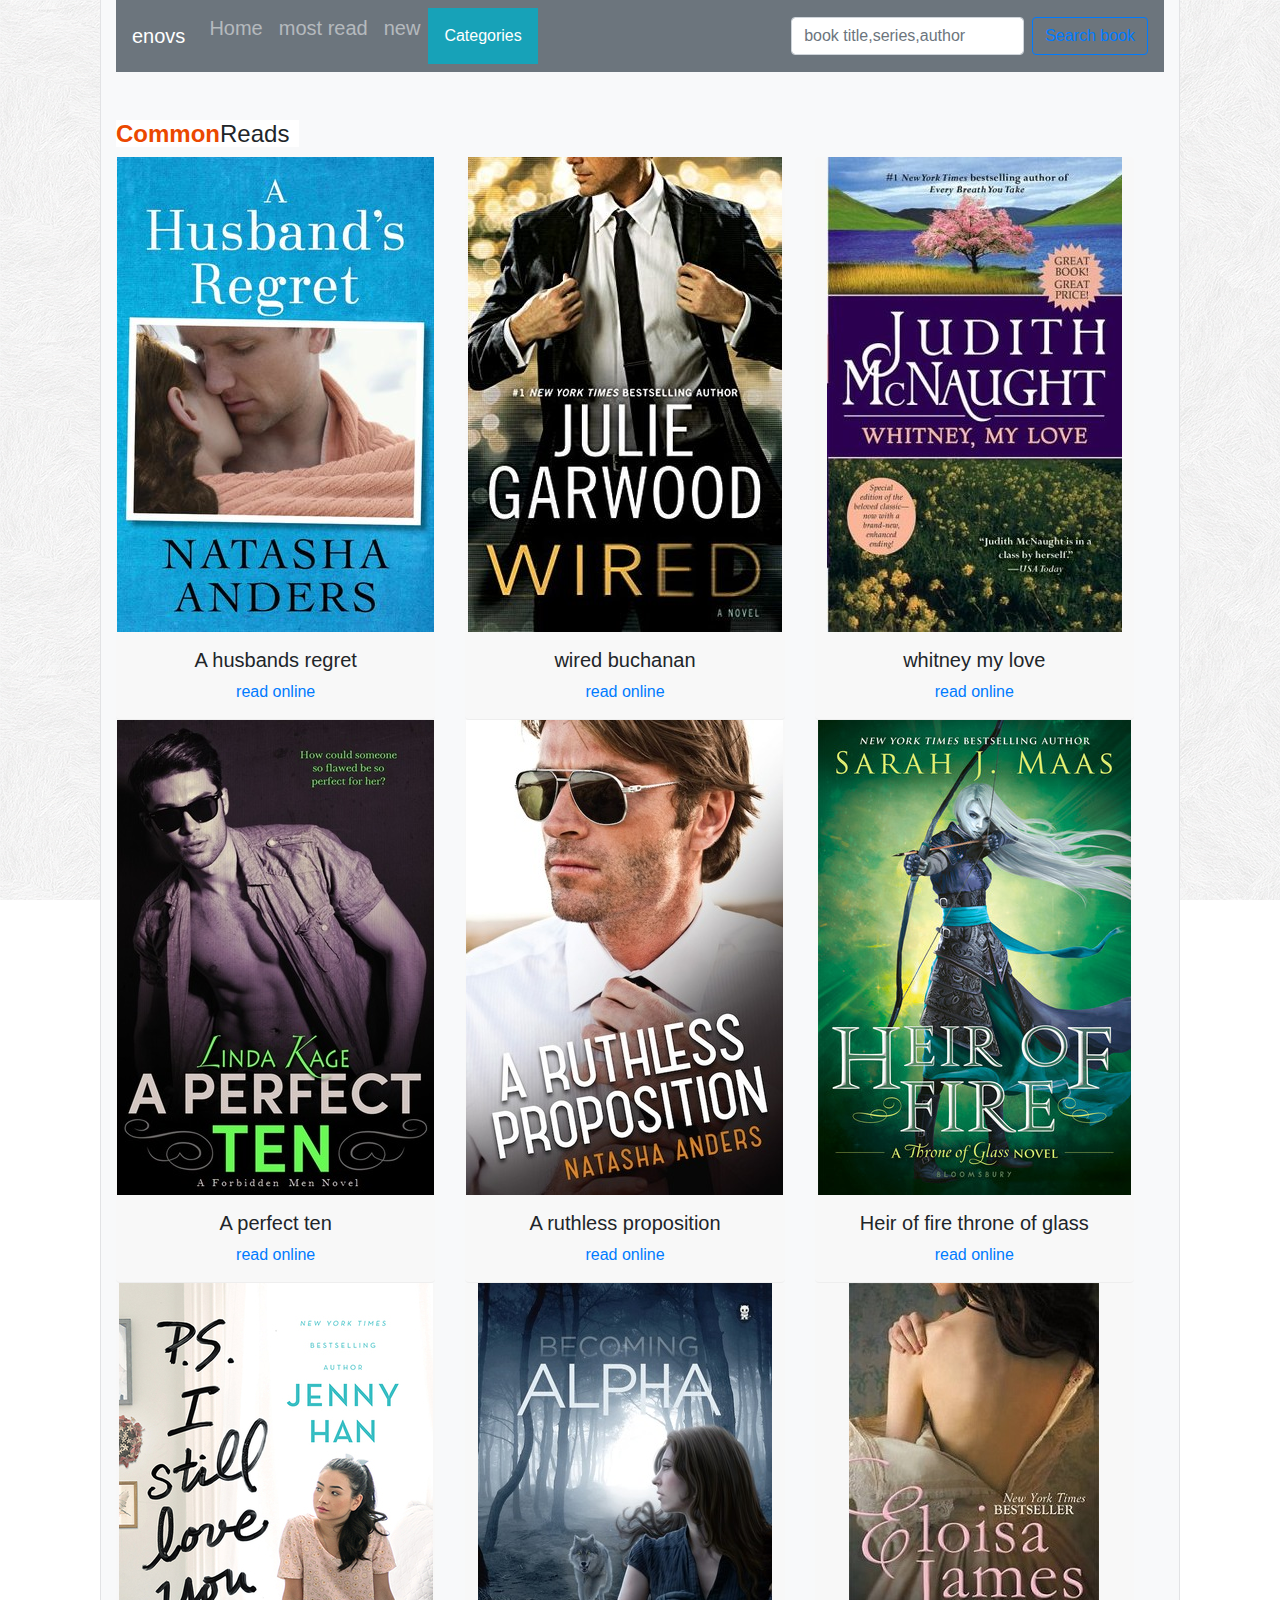
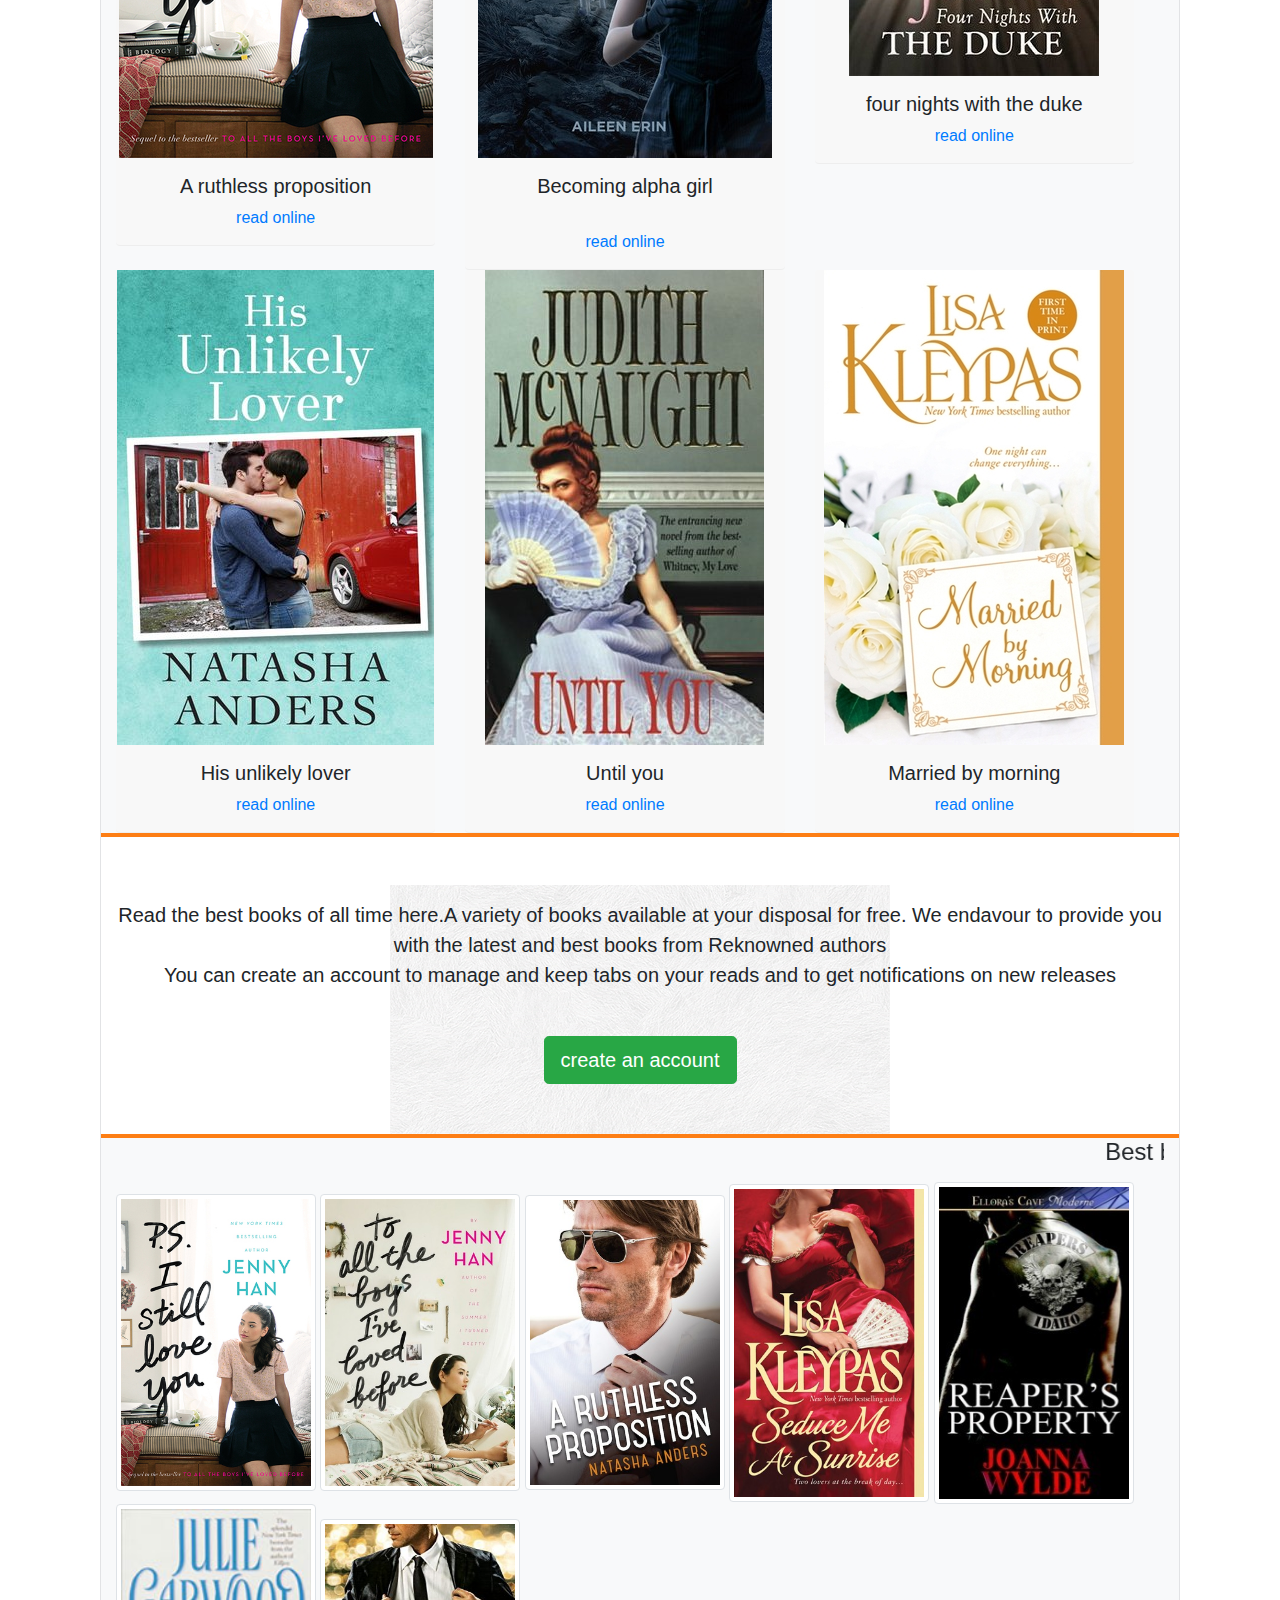
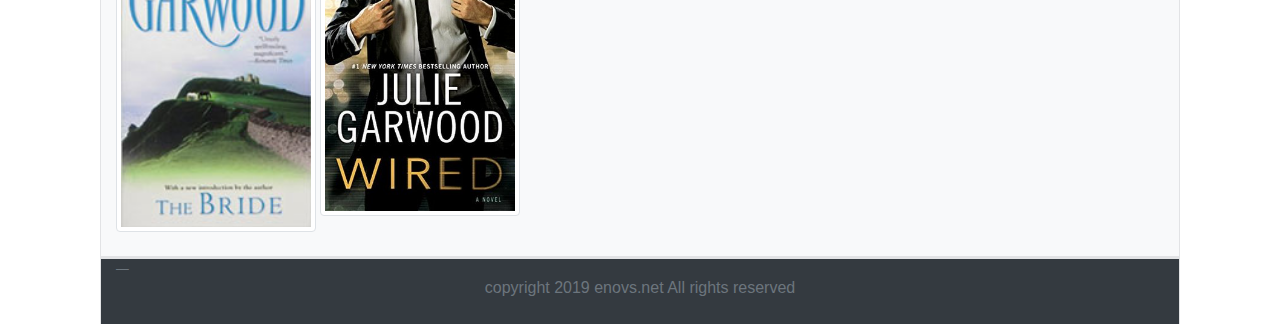
<file: index.html>
<!DOCTYPE html>
<html lang="en">
<head>
    <meta charset="UTF-8">
    <title>enovs.net</title>
    <meta name="viewport" content="width=device-width, initial-scale=1.0">
    <link rel="stylesheet" href="https://stackpath.bootstrapcdn.com/bootstrap/4.3.1/css/bootstrap.min.css">
    <link rel="stylesheet" href="https://stackpath.bootstrapcdn.com/bootstrap/4.3.1/css/bootstrap.min.css">
    <script src="https://stackpath.bootstrapcdn.com/bootstrap/4.3.1/js/bootstrap.min.js"></script>
    <script src=" https://stackpath.bootstrapcdn.com/bootstrap/4.3.1/js/bootstrap.bundle.min.js"></script>
    <link rel="stylesheet" href="css/bootstrap.css">
    <link rel="stylesheet" href="main.css">
    <script src="js/bootstrap.js"> </script>
    <script src="js/jquery.min.js"></script>
    <script src="js/popper.min.js"></script>
</head>
<body>
<div class="content container-fluid bg-light">
  <nav class="navbar navbar-expand-lg navbar-dark bg-secondary">
    <a href="#" class="navbar-brand">enovs</a>
    <div class="collapse navbar-collapse">
        <ul class="navbar-nav mr-auto mt-2 mt-lg-0" >
            <li class="nav-item">
                <h5> <a href="index.html" class="nav-link">Home</a></h5>
            </li>
            <br>
            <li class="nav-item">
                <h5><a href="mostread.html" class="nav-link">most read</a></h5>
            </li>
            <br>
            <li class="nav-item">
               <h5> <a href="new.html" class="nav-link">new</a></h5>
            </li>
            <br>
            <li class="nav-item">
                <div class="dropdown">
                    <button class="dropbtn">Categories</button>
                    <div class="dropdown-content">
                        <a href="billionaire.html">Billionaire</a>
                        <a href="fantasy.html">Fantasy</a>
                        <a href="youngadult.html">Young Adult</a>
                    </div>
                </div>
            </li>
        </ul>
        <form action="#" class="form-inline my-2 my-lg-0">
            <input type="search" placeholder="book title,series,author" class="form-control mr-sm-2">
            <button class="btn btn-outline-primary my-2 my-sm-0" type="submit">Search book</button>
        </form>
    </div>

</nav>
    <br><br>

    <div class="row container-fluid">
                    <h4 class="title">
                        <span class="pull-left"><span class="text"><span class="line"><strong>Common</strong>Reads</span></span></span>
                        <span class="pull-right"></span>
                    </h4>

        <div class="row">
             <div class="col">
                <div class="product-box">
                    <p><a href="#"><img src="images/a-husband-s-regret.jpg" alt="loading" /></a></p>
                    <h5 class="title">A husbands regret</h5>
                    <a href="https://allnovel.net/a-husband-s-regret-unwanted-2.html" class="title" class="category">read online</a>
                </div>
            </div>
            <div class="col">
                <div class="product-box">
                    <p><a href="#"><img src="images/wired-buchanan.jpg" alt="loading" /></a></p>
                    <h5 class="title">wired buchanan</h5>
                    <a href="https://allnovel.net/wired-buchanan-renard-13.html" class="category">read online</a>
                </div>
            </div>
            <div class="col">
                <div class="product-box">
                    <p><a href="#"><img src="images/whitney-my-love.jpg" alt="loading" /></a></p>
                    <h5 class="title">whitney my love</h5>
                    <a href="https://allnovel.net/whitney-my-love-westmoreland-saga-2.html" class="category">read online</a>
                </div>
            </div>
            <div class="col">
                <div class="product-box">
                    <p><a href="#"><img src="images/a-perfect-ten-forbidden-men-5.jpg" alt="loading" /></a></p>
                    <h5 class="title">A perfect ten</h5>
                    <a href="https://allnovel.net/a-husband-s-regret-unwanted-2.html" class="category">read online</a>
                </div>
            </div>
            <div class="col">
                <div class="product-box">
                    <p><a href="#"><img src="images/a-ruthless-proposition.jpg" alt="loading" /></a></p>
                    <h5 class="title">A ruthless proposition</h5>
                    <a href="https://allnovel.net/a-ruthless-proposition.html" class="category">read online</a>
                </div>
            </div>
            <div class="col">
                <div class="product-box">
                    <p><a href="#"><img src="images/heir-of-fire-throne-of-glass-3.jpg" alt="loading" /></a></p>
                    <h5 class="title">Heir of fire throne of glass</h5>
                    <a href="https://allnovel.net/heir-of-fire-throne-of-glass-3.html" class="category">read online</a>
                </div>
            </div>
            <div class="col">
                <div class="product-box">
                    <p><a href="#"><img src="images/book1.jpg" alt="loading" /></a></p>
                    <h5 class="title">A ruthless proposition</h5>
                    <a href="https://allnovel.net/a-husband-s-regret-unwanted-2.html" class="category">read online</a>
                </div>
            </div>
            <div class="col">
                <div class="product-box">
                    <p><a href="#"><img src="images/becoming-alpha-alpha-girl-1.jpg" alt="loading" /></a></p>
                    <h5 class="title">Becoming alpha girl</h5><br/>
                    <a href="https://allnovel.net/becoming-alpha-alpha-girl-1.html" class="category">read online</a>
                </div>
            </div>
            <div class="col">
                <div class="product-box">
                    <p><a href="#"><img src="images/four-nights-with-the-duke-desperate-duchesses-8.jpg" alt="loading" /></a></p>
                    <h5 class="title">four nights with the duke</h5>
                    <a href="https://allnovel.net/four-nights-with-the-duke-desperate-duchesses-8.html" class="category">read online</a>
                </div>
            </div>
            <div class="col">
                <div class="product-box">
                    <p><a href="#"><img src="images/his-unlikely-lover-unwanted-3.jpg" alt="loading" /></a></p>
                    <h5 class="title">His unlikely lover</h5>
                    <a href="https://allnovel.net/his-unlikely-lover-unwanted-3.html" class="category">read online</a>
                </div>
            </div>
            <div class="col">
                <div class="product-box">
                    <p><a href="#"><img src="images/until-you-westmoreland-saga-3.jpg" alt="loading" /></a></p>
                    <h5 class="title">Until you</h5>
                    <a href="https://allnovel.net/until-you-westmoreland-saga-3.html" class="category">read online</a>
                </div>
            </div>
            <div class="col">
                <div class="product-box">
                    <p><a href="#"><img src="images/married-by-morning-the-hathaways-4.jpg" alt="loading" /></a></p>
                    <h5 class="title">Married by morning</h5>
                    <a href="https://allnovel.net/married-by-morning-the-hathaways-4.html" class="category">read online</a>
                </div>
            </div>

        </div>

    </div>
    </div>
    <br><br>
    <div class="about container-fluid" >
        <p>Read the best books of all time here.A variety of books available at your disposal for free.
        We endavour to provide you with the latest and best books from Reknowned authors <br>
        You can create an account to manage and keep tabs on your reads and to get notifications on new releases</p>
        <br>
        <a href="login.html" class="btn btn-success btn-lg" role="button">create an account</a>
        <br><br>
    </div>
  <div class="gallery container-fluid bg-light">
      <marquee direction="left"><h4>Best books of all time available online at your disposal.Get the best and latest books here for free!We are committed to provide you with the best there is in the market</h4></marquee>
    <img src="images/book1.jpg" alt="loading" class="img-thumbnail" width="200" height="200">
    <img src="images/to-all-the-boys-i-ve-loved-before.jpg" alt="loading"  class="img-thumbnail" width="200" height="200">
    <img src="images/a-ruthless-proposition.jpg" alt="loading" class="img-thumbnail" width="200" height="200">
    <img src="images/seduce-me-at-sunrise-the-hathaways-2.jpg" alt="loading" class="img-thumbnail" width="200" height="200">
    <img src="images/reaper-s-property-reapers-mc-1.jpg" alt="loading" class="img-thumbnail" width="200" height="200">
    <img src="images/the-bride-lairds-fiancees-1.jpg" alt="loading" class="img-thumbnail" width="200" height="200">
    <img src="images/wired-buchanan.jpg" alt="loading" class="img-thumbnail" width="200" height="200">
      <br><br>
  </div>

<div class="footer blockquote-footer container-fluid bg-dark">
    <br>
    <span class="text-md-center"><h6 align="center"> copyright 2019 enovs.net All rights reserved</h6></span>
    <br>
</div>












</body>
</html>
</file>
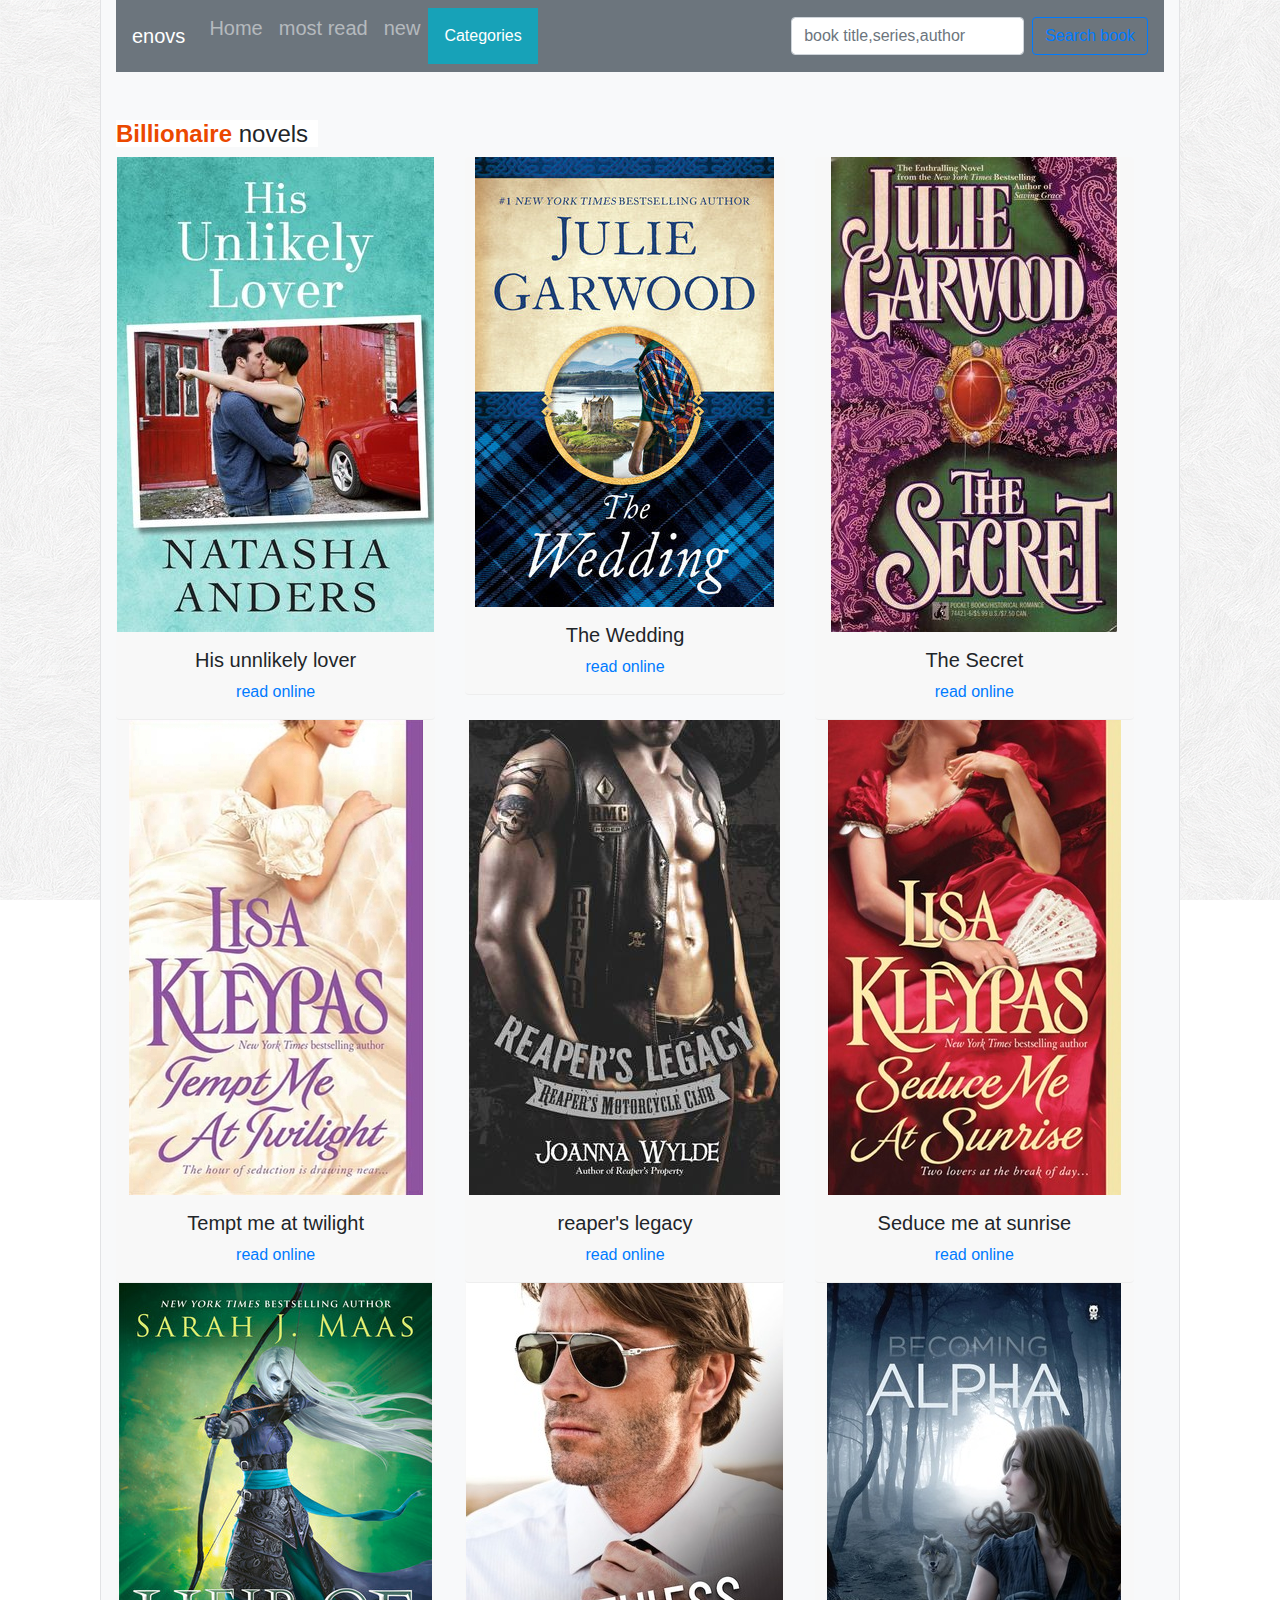
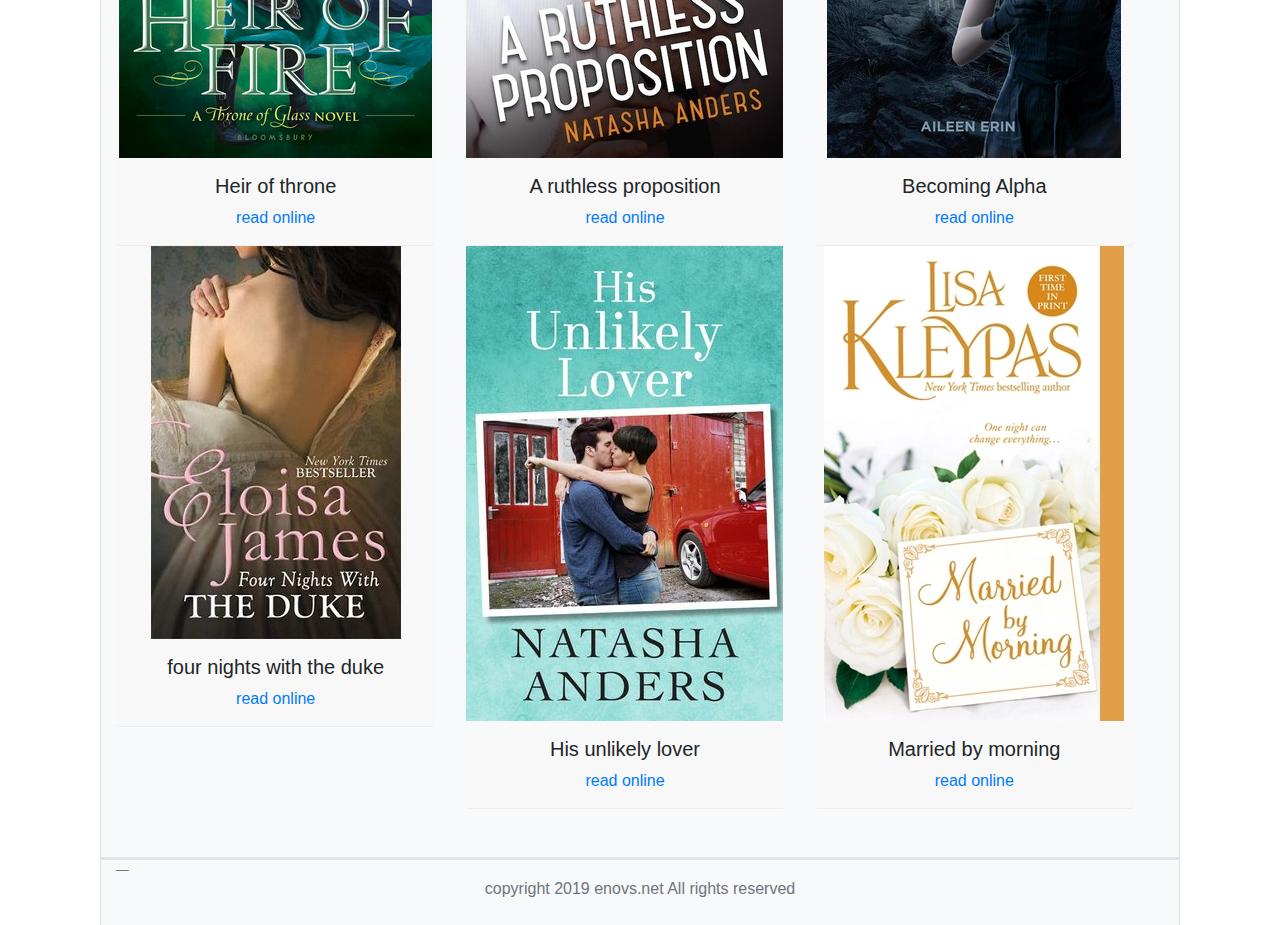
<file: billionaire.html>
<!DOCTYPE html>
<html lang="en">
<head>
    <meta charset="UTF-8">
    <title>enovs.net</title>
    <link rel="stylesheet" href="https://stackpath.bootstrapcdn.com/bootstrap/4.3.1/css/bootstrap.min.css">
    <script src="https://stackpath.bootstrapcdn.com/bootstrap/4.3.1/js/bootstrap.min.js"></script>
    <script src=" https://stackpath.bootstrapcdn.com/bootstrap/4.3.1/js/bootstrap.bundle.min.js"></script>
    <link rel="stylesheet" href="css/bootstrap.css">
    <link rel="stylesheet" href="main.css">
    <script src="js/bootstrap.js"> </script>
    <script src="js/jquery.min.js"></script>
    <script src="js/popper.min.js"></script>
</head>
<body>
<div class="container-fluid bg-light">
    <nav class="navbar navbar-expand-lg navbar-dark bg-secondary">
        <a href="#" class="navbar-brand">enovs</a>
        <div class="collapse navbar-collapse">
            <ul class="navbar-nav mr-auto mt-2 mt-lg-0" >
                <li class="nav-item">
                    <h5> <a href="index.html" class="nav-link">Home</a></h5>
                </li>

                <br>
                <li class="nav-item">
                    <h5><a href="mostread.html" class="nav-link">most read</a></h5>
                </li>
                <br>
                <li class="nav-item">
                    <h5> <a href="new.html" class="nav-link">new</a></h5>
                </li>
                <br>
                <li class="nav-item">
                    <div class="dropdown">
                        <button class="dropbtn">Categories</button>
                        <div class="dropdown-content">
                            <a href="billionaire.html">Billionaire</a>
                            <a href="fantasy.html">Fantasy</a>
                            <a href="youngadult.html">Young Adult</a>
                        </div>
                    </div>
                </li>

            </ul>
            <form action="#" class="form-inline my-2 my-lg-0">
                <input type="search" placeholder="book title,series,author" class="form-control mr-sm-2">
                <button class="btn btn-outline-primary my-2 my-sm-0" type="submit">Search book</button>
            </form>
        </div>

    </nav>
    <br><br>
    <div class="row container-fluid">
     <h4 class="title">
       <span class="pull-left"><span class="text"><strong>Billionaire</strong> novels</span></span>
       <span class="pull-right"></span>
     </h4>

            <div class="row">
                <div class="col">
                    <div class="product-box">
                        <p><a href="#"><img src="images/his-unlikely-lover-unwanted-3.jpg" alt="loading" /></a></p>
                        <h5 class="title">His unnlikely lover</h5>
                        <a href="https://allnovel.net/a-husband-s-regret-unwanted-2.html" class="title" class="category">read online</a>
                    </div>
                </div>
                <div class="col">
                    <div class="product-box">
                        <p><a href="#"><img src="images/the-wedding-lairds-fiancees-2.jpg" alt="loading" /></a></p>
                        <h5 class="title">The Wedding</h5>
                        <a href="https://allnovel.net/a-husband-s-regret-unwanted-2.html" class="category">read online</a>
                    </div>
                </div>
                <div class="col">
                    <div class="product-box">
                        <p><a href="#"><img src="images/the-secret-highlands-lairds-1.jpg" alt="loading" /></a></p>
                        <h5 class="title">The Secret</h5>
                        <a href="https://allnovel.net/a-husband-s-regret-unwanted-2.html" class="category">read online</a>
                    </div>
                </div>
                <div class="col">
                    <div class="product-box">
                        <p><a href="#"><img src="images/tempt-me-at-twilight-the-hathaways-3.jpg" alt="loading" /></a></p>
                        <h5 class="title">Tempt me at twilight</h5>
                        <a href="https://allnovel.net/a-husband-s-regret-unwanted-2.html" class="category">read online</a>
                    </div>
                </div>
                <div class="col">
                    <div class="product-box">
                        <p><a href="#"><img src="images/reaper-s-legacy-reapers-mc-2.jpg" alt="loading" /></a></p>
                        <h5 class="title">reaper's legacy</h5>
                        <a href="https://allnovel.net/a-husband-s-regret-unwanted-2.html" class="category">read online</a>
                    </div>
                </div>
                <div class="col">
                    <div class="product-box">
                        <p><a href="#"><img src="images/seduce-me-at-sunrise-the-hathaways-2.jpg" alt="loading" /></a></p>
                        <h5 class="title">Seduce me at sunrise</h5>
                        <a href="https://allnovel.net/a-husband-s-regret-unwanted-2.html" class="category">read online</a>
                    </div>
                </div>

                <div class="col">
                    <div class="product-box">
                        <p><a href="#"><img src="images/heir-of-fire-throne-of-glass-3.jpg" alt="loading" /></a></p>
                        <h5 class="title">Heir of throne</h5>
                        <a href="https://allnovel.net/a-husband-s-regret-unwanted-2.html" class="category">read online</a>
                    </div>
                </div>
                <div class="col">
                    <div class="product-box">
                        <p><a href="#"><img src="images/a-ruthless-proposition.jpg" alt="loading" /></a></p>
                        <h5 class="title">A ruthless proposition</h5>
                        <a href="https://allnovel.net/a-husband-s-regret-unwanted-2.html" class="category">read online</a>
                    </div>
                </div>
                <div class="col">
                    <div class="product-box">
                        <p><a href="#"><img src="images/becoming-alpha-alpha-girl-1.jpg" alt="loading" /></a></p>
                        <h5 class="title">Becoming Alpha</h5>
                        <a href="https://allnovel.net/a-husband-s-regret-unwanted-2.html" class="category">read online</a>
                    </div>
                </div>
                <div class="col">
                    <div class="product-box">
                        <p><a href="#"><img src="images/four-nights-with-the-duke-desperate-duchesses-8.jpg" alt="loading" /></a></p>
                        <h5 class="title">four nights with the duke</h5>
                        <a href="https://allnovel.net/a-husband-s-regret-unwanted-2.html" class="category">read online</a>
                    </div>
                </div>
                <div class="col">
                    <div class="product-box">
                        <p><a href="#"><img src="images/his-unlikely-lover-unwanted-3.jpg" alt="loading" /></a></p>
                        <h5 class="title">His unlikely lover</h5>
                        <a href="https://allnovel.net/a-husband-s-regret-unwanted-2.html" class="category">read online</a>
                    </div>
                </div>
                <div class="col">
                    <div class="product-box">
                        <p><a href="#"><img src="images/married-by-morning-the-hathaways-4.jpg" alt="loading" /></a></p>
                        <h5 class="title">Married by morning</h5>
                        <a href="https://allnovel.net/a-husband-s-regret-unwanted-2.html" class="category">read online</a>
                    </div>
                </div>

            </div>
        <br><br>
        </div>
    </div>
<div class="footer blockquote-footer container-fluid bg-light">
    <br>
    <span class="text-md-center"><h6 align="center"> copyright 2019 enovs.net All rights reserved</h6></span>
    <br>
</div>


</body>
</html>
</file>
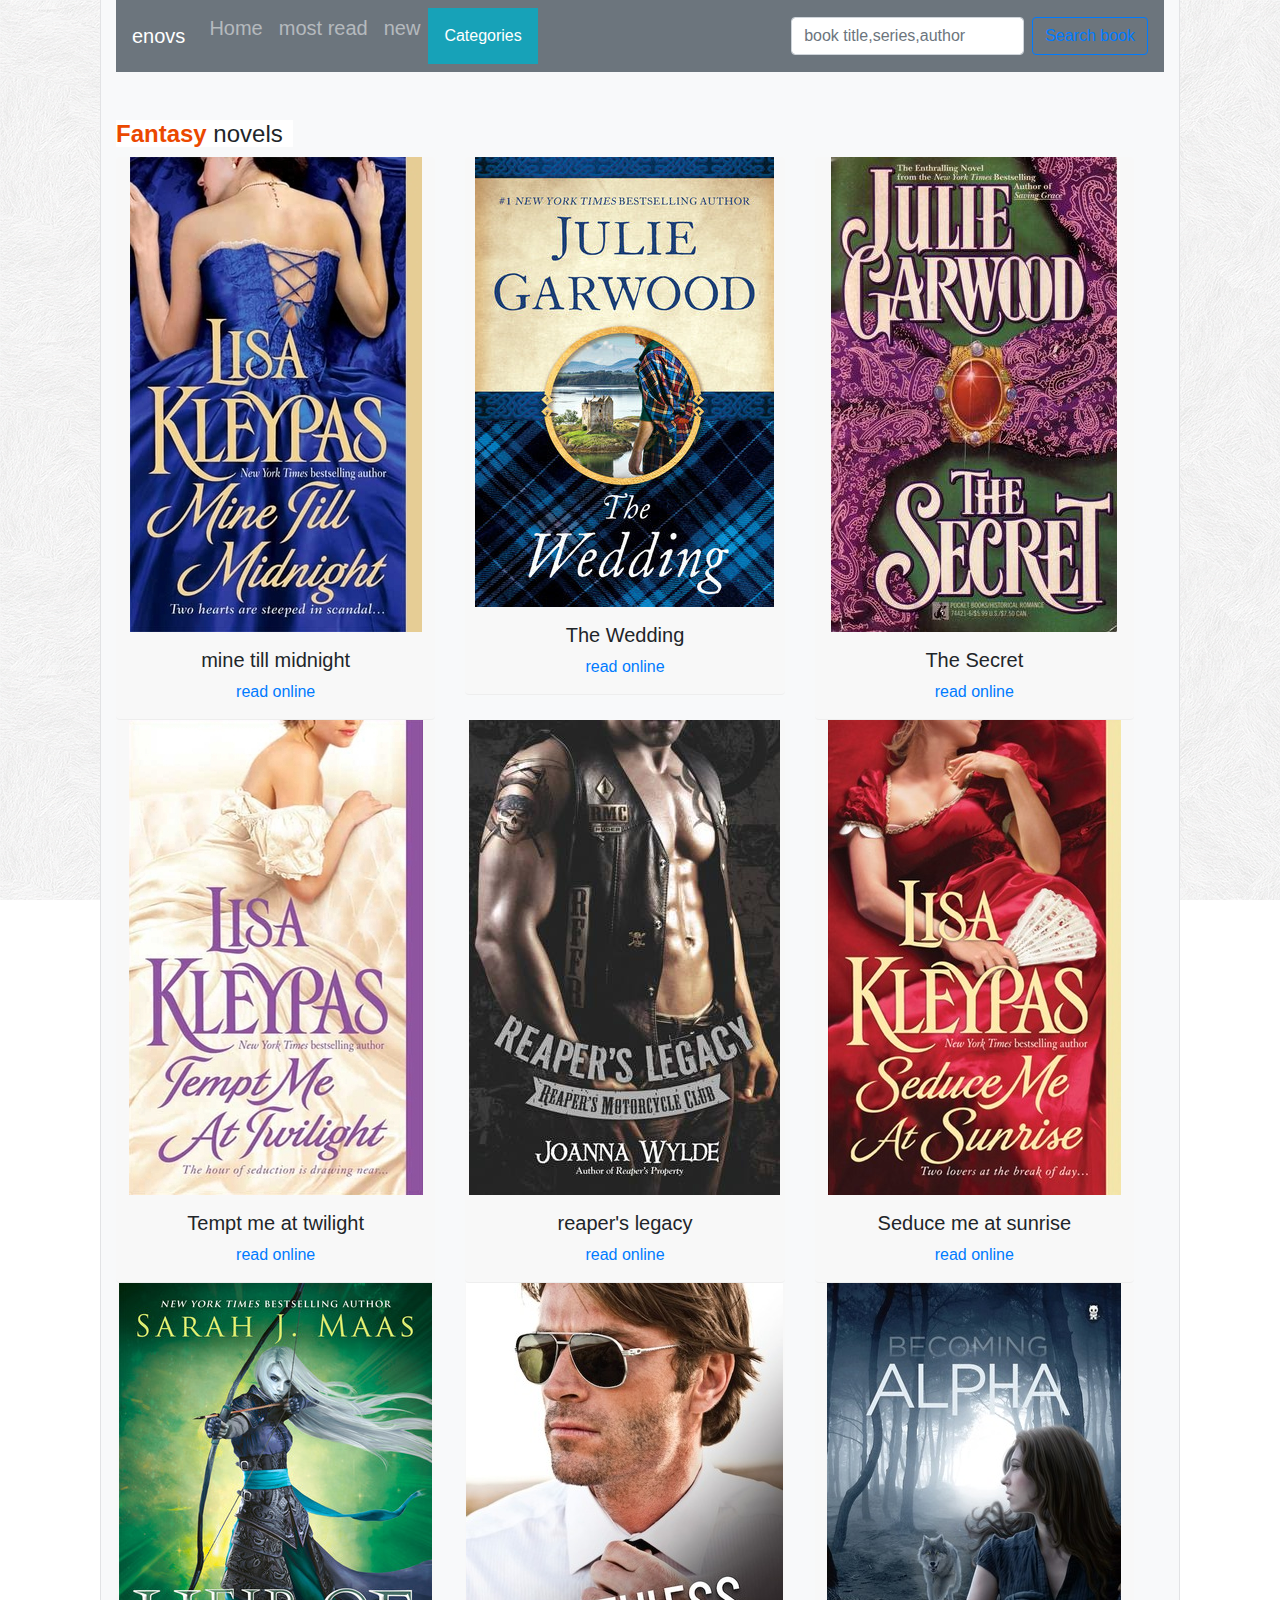
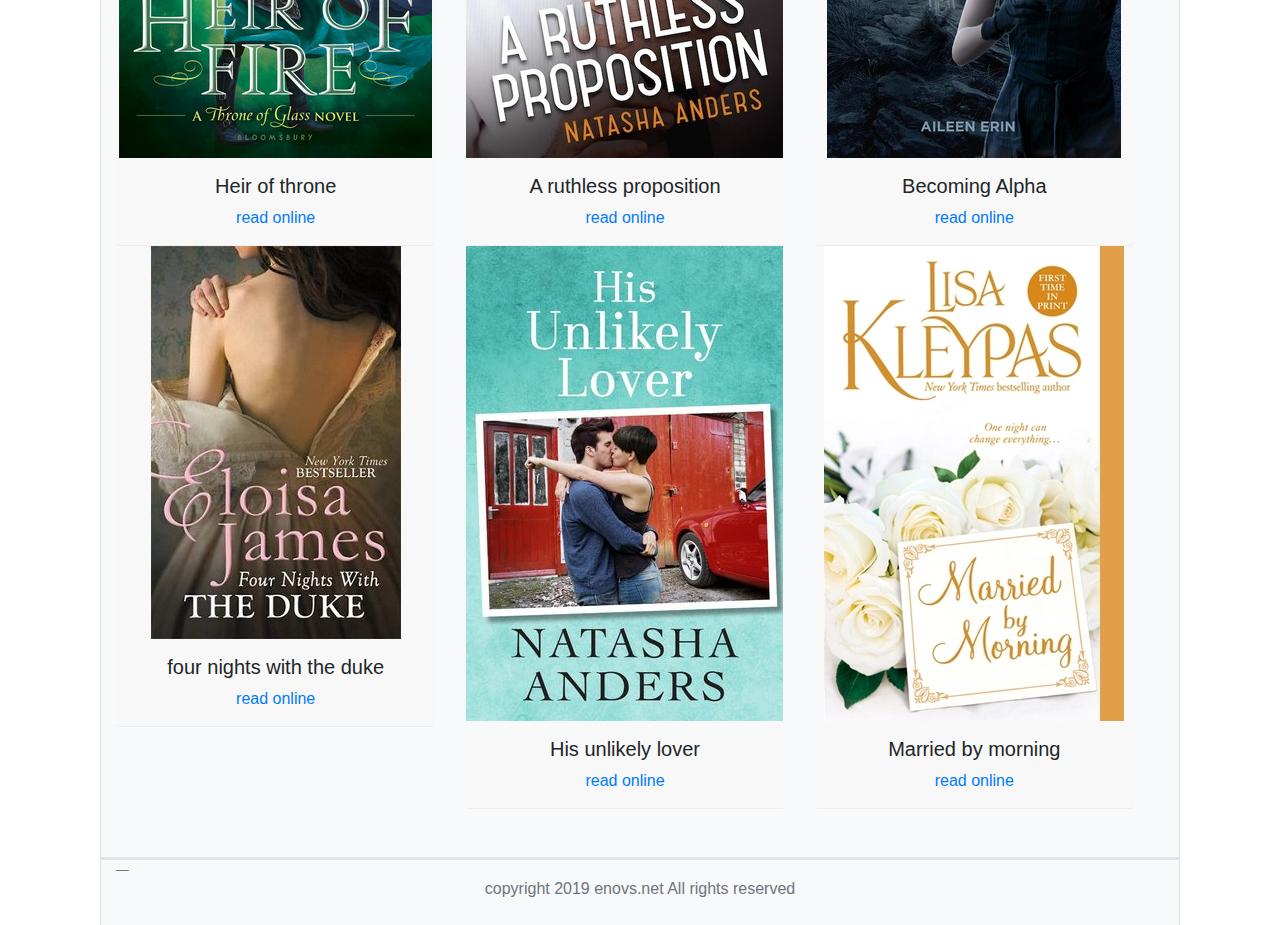
<file: fantasy.html>
<!DOCTYPE html>
<html lang="en">
<head>
    <meta charset="UTF-8">
    <title>enovs.net</title>
    <link rel="stylesheet" href="https://stackpath.bootstrapcdn.com/bootstrap/4.3.1/css/bootstrap.min.css">
    <script src="https://stackpath.bootstrapcdn.com/bootstrap/4.3.1/js/bootstrap.min.js"></script>
    <script src=" https://stackpath.bootstrapcdn.com/bootstrap/4.3.1/js/bootstrap.bundle.min.js"></script>
    <link rel="stylesheet" href="css/bootstrap.css">
    <link rel="stylesheet" href="main.css">
    <script src="js/bootstrap.js"> </script>
    <script src="js/jquery.min.js"></script>
    <script src="js/popper.min.js"></script>
</head>
<body>
<div class="container-fluid bg-light">
    <nav class="navbar navbar-expand-lg navbar-dark bg-secondary">
        <a href="#" class="navbar-brand">enovs</a>
        <div class="collapse navbar-collapse">
            <ul class="navbar-nav mr-auto mt-2 mt-lg-0" >
                <li class="nav-item">
                    <h5> <a href="index.html" class="nav-link">Home</a></h5>
                </li>

                <br>
                <li class="nav-item">
                    <h5><a href="mostread.html" class="nav-link">most read</a></h5>
                </li>
                <br>
                <li class="nav-item">
                    <h5> <a href="new.html" class="nav-link">new</a></h5>
                </li>
                <br>
                <li class="nav-item">
                    <div class="dropdown">
                        <button class="dropbtn">Categories</button>
                        <div class="dropdown-content">
                            <a href="fantasy.html">Billionaire</a>
                            <a href="fantasy.html">Fantasy</a>
                            <a href="youngadult.html">Young Adult</a>
                        </div>
                    </div>
                </li>

            </ul>
            <form action="#" class="form-inline my-2 my-lg-0">
                <input type="search" placeholder="book title,series,author" class="form-control mr-sm-2">
                <button class="btn btn-outline-primary my-2 my-sm-0" type="submit">Search book</button>
            </form>
        </div>

    </nav>
    <br><br>
    <div class="row container-fluid">
     <h4 class="title">
       <span class="pull-left"><span class="text"><strong>Fantasy</strong> novels</span></span>
       <span class="pull-right"></span>
     </h4>

            <div class="row">
                <div class="col">
                    <div class="product-box">
                        <p><a href="#"><img src="images/mine-till-midnight-the-hathaways-1.jpg" alt="loading" /></a></p>
                        <h5 class="title">mine till midnight</h5>
                        <a href="https://allnovel.net/a-husband-s-regret-unwanted-2.html" class="title" class="category">read online</a>
                    </div>
                </div>
                <div class="col">
                    <div class="product-box">
                        <p><a href="#"><img src="images/the-wedding-lairds-fiancees-2.jpg" alt="loading" /></a></p>
                        <h5 class="title">The Wedding</h5>
                        <a href="https://allnovel.net/a-husband-s-regret-unwanted-2.html" class="category">read online</a>
                    </div>
                </div>
                <div class="col">
                    <div class="product-box">
                        <p><a href="#"><img src="images/the-secret-highlands-lairds-1.jpg" alt="loading" /></a></p>
                        <h5 class="title">The Secret</h5>
                        <a href="https://allnovel.net/a-husband-s-regret-unwanted-2.html" class="category">read online</a>
                    </div>
                </div>
                <div class="col">
                    <div class="product-box">
                        <p><a href="#"><img src="images/tempt-me-at-twilight-the-hathaways-3.jpg" alt="loading" /></a></p>
                        <h5 class="title">Tempt me at twilight</h5>
                        <a href="https://allnovel.net/a-husband-s-regret-unwanted-2.html" class="category">read online</a>
                    </div>
                </div>
                <div class="col">
                    <div class="product-box">
                        <p><a href="#"><img src="images/reaper-s-legacy-reapers-mc-2.jpg" alt="loading" /></a></p>
                        <h5 class="title">reaper's legacy</h5>
                        <a href="https://allnovel.net/a-husband-s-regret-unwanted-2.html" class="category">read online</a>
                    </div>
                </div>
                <div class="col">
                    <div class="product-box">
                        <p><a href="#"><img src="images/seduce-me-at-sunrise-the-hathaways-2.jpg" alt="loading" /></a></p>
                        <h5 class="title">Seduce me at sunrise</h5>
                        <a href="https://allnovel.net/a-husband-s-regret-unwanted-2.html" class="category">read online</a>
                    </div>
                </div>

                <div class="col">
                    <div class="product-box">
                        <p><a href="#"><img src="images/heir-of-fire-throne-of-glass-3.jpg" alt="loading" /></a></p>
                        <h5 class="title">Heir of throne</h5>
                        <a href="https://allnovel.net/a-husband-s-regret-unwanted-2.html" class="category">read online</a>
                    </div>
                </div>
                <div class="col">
                    <div class="product-box">
                        <p><a href="#"><img src="images/a-ruthless-proposition.jpg" alt="loading" /></a></p>
                        <h5 class="title">A ruthless proposition</h5>
                        <a href="https://allnovel.net/a-husband-s-regret-unwanted-2.html" class="category">read online</a>
                    </div>
                </div>
                <div class="col">
                    <div class="product-box">
                        <p><a href="#"><img src="images/becoming-alpha-alpha-girl-1.jpg" alt="loading" /></a></p>
                        <h5 class="title">Becoming Alpha</h5>
                        <a href="https://allnovel.net/a-husband-s-regret-unwanted-2.html" class="category">read online</a>
                    </div>
                </div>
                <div class="col">
                    <div class="product-box">
                        <p><a href="#"><img src="images/four-nights-with-the-duke-desperate-duchesses-8.jpg" alt="loading" /></a></p>
                        <h5 class="title">four nights with the duke</h5>
                        <a href="https://allnovel.net/a-husband-s-regret-unwanted-2.html" class="category">read online</a>
                    </div>
                </div>
                <div class="col">
                    <div class="product-box">
                        <p><a href="#"><img src="images/his-unlikely-lover-unwanted-3.jpg" alt="loading" /></a></p>
                        <h5 class="title">His unlikely lover</h5>
                        <a href="https://allnovel.net/a-husband-s-regret-unwanted-2.html" class="category">read online</a>
                    </div>
                </div>
                <div class="col">
                    <div class="product-box">
                        <p><a href="#"><img src="images/married-by-morning-the-hathaways-4.jpg" alt="loading" /></a></p>
                        <h5 class="title">Married by morning</h5>
                        <a href="https://allnovel.net/a-husband-s-regret-unwanted-2.html" class="category">read online</a>
                    </div>
                </div>

            </div>
        <br><br>
        </div>
    </div>
<div class="footer blockquote-footer container-fluid bg-light">
    <br>
    <span class="text-md-center"><h6 align="center"> copyright 2019 enovs.net All rights reserved</h6></span>
    <br>
</div>


</body>
</html>
</file>
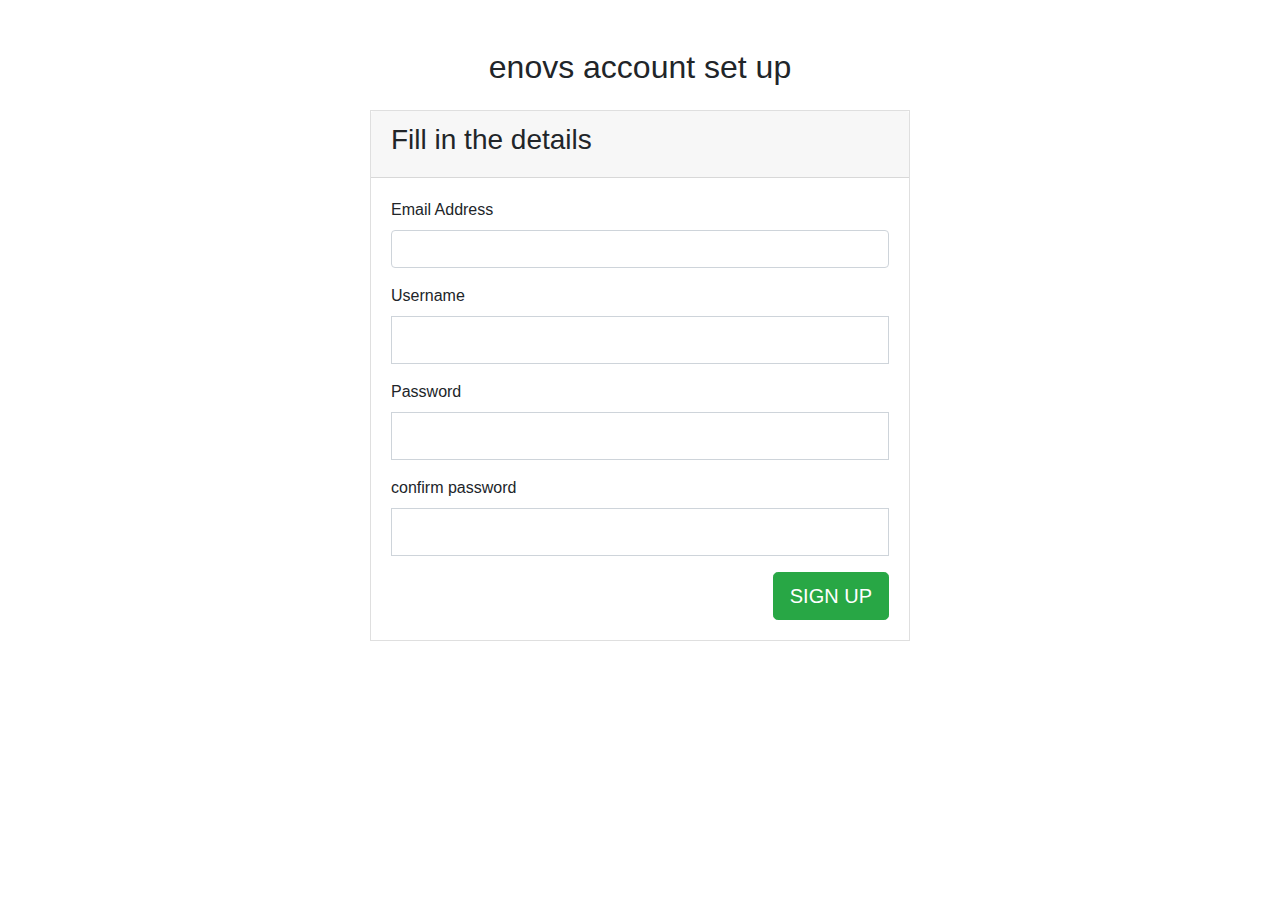
<file: login.html>
<!DOCTYPE html>
<html lang="en">
<head>
    <meta charset="UTF-8">
    <title>login page</title>
    <link rel="stylesheet" href="css/bootstrap.css">
    <script src="js/bootstrap.js"> </script>
    <script src="js/jquery.min.js"></script>
    <script src="js/popper.min.js"></script>
</head>
<body>
<div class="login container"></div>
<div class="container py-5">
    <div class="row">
        <div class="col-md-12">
            <h2 class="text-center mb-4">enovs account set up</h2>
            <div class="row">
                <div class="col-md-6 mx-auto">
                    <!--form card login begins-->
                    <div class="card rounded-0">
                        <div class="card-header">
                            <h3> Fill in the details</h3>

                        </div>
                        <div class="card-body">
                            <form action="">
                                <div class="form-group">
                                    <label for="Email">Email Address</label>
                                    <input type="email" class="form-control" name="emailaddress" id="email">
                                </div>
                                <div class="form-group">
                                    <label for="username">Username</label>
                                    <input type="text" id="username" class="form-control form-control-lg rounded-0">

                                </div>
                                <div class="form-group">
                                    <label for="password">Password</label>
                                    <input type="password" id="password" name="password" class="form-control form-control-lg rounded-0">

                                </div>
                                <div class="form-group">
                                    <label for="password">confirm password</label>
                                    <input type="password" id="password" name="password" class="form-control form-control-lg rounded-0">
                                </div>
                                <button type="submit" class="btn btn-success btn-lg float-right">SIGN UP</button>
                            </form>

                        </div>
                    </div>

                </div>

            </div>

        </div>

    </div>

</div>

</body>
</html>
</file>
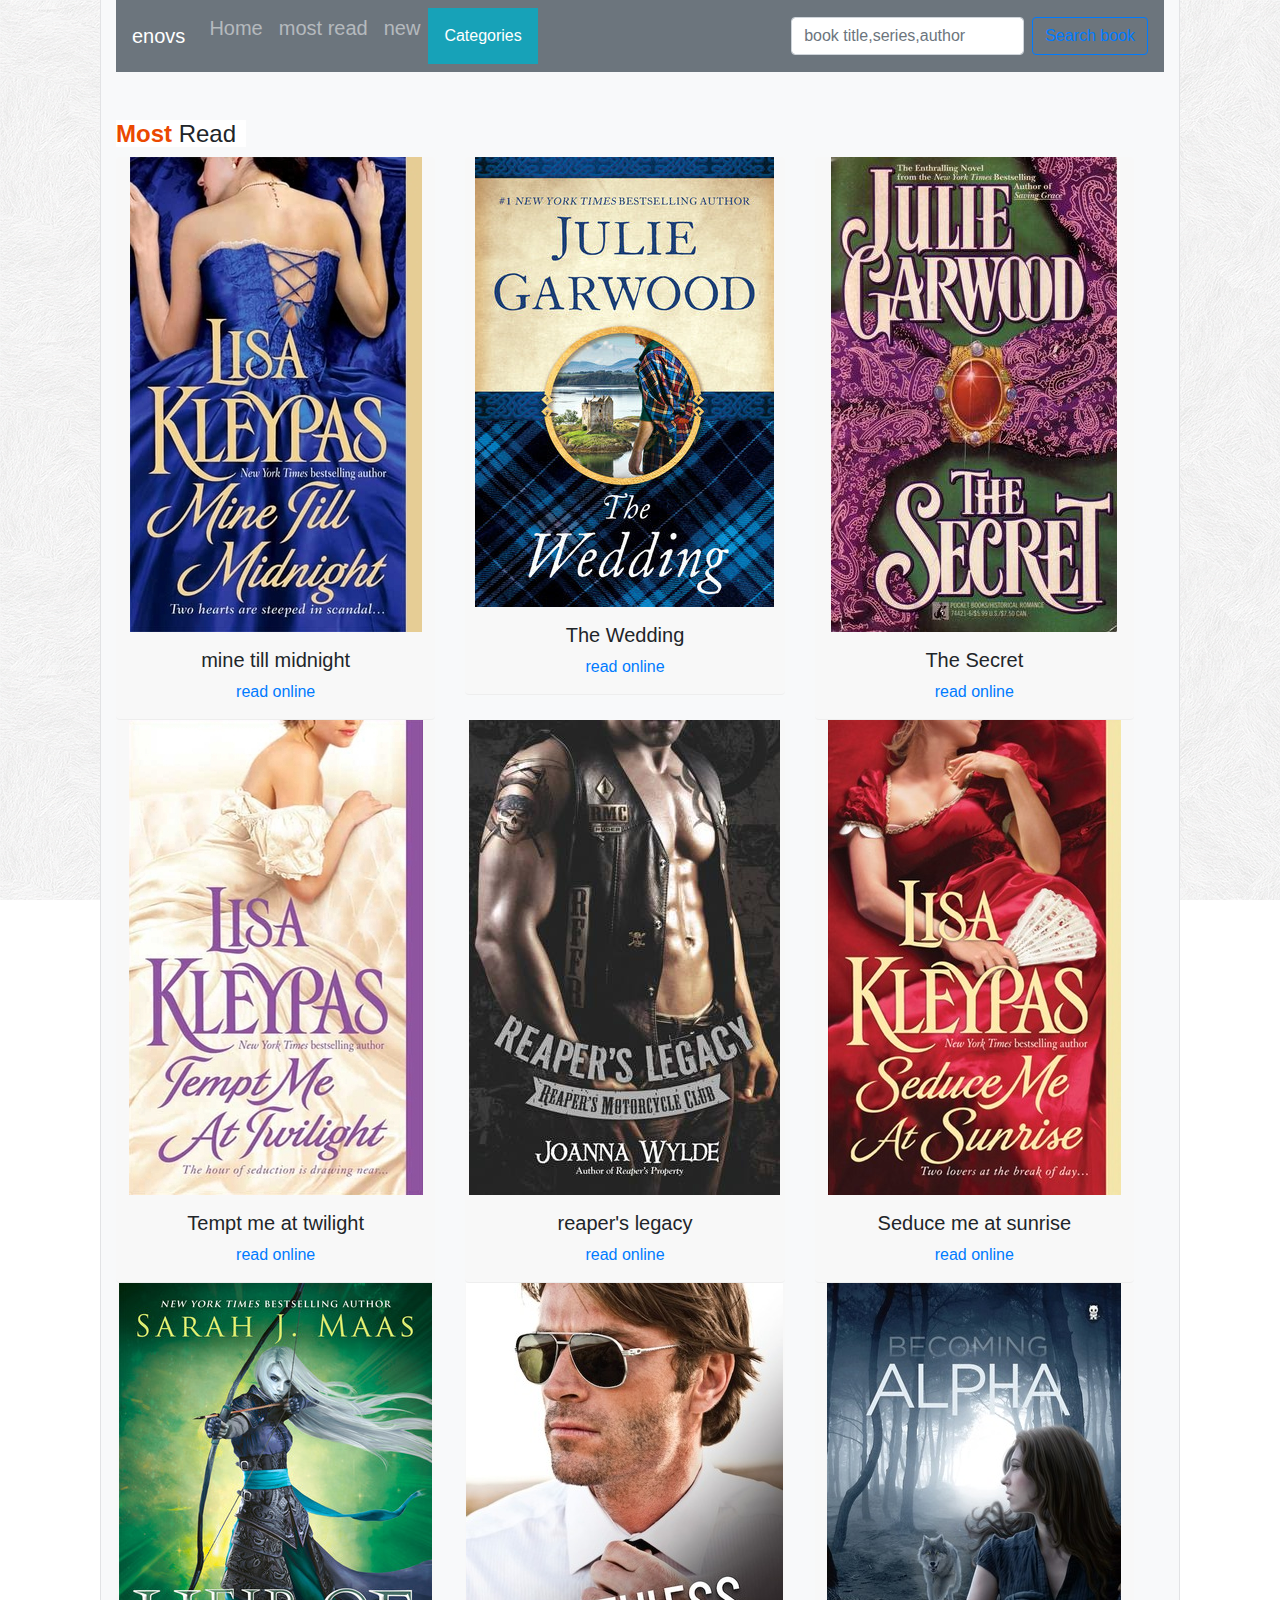
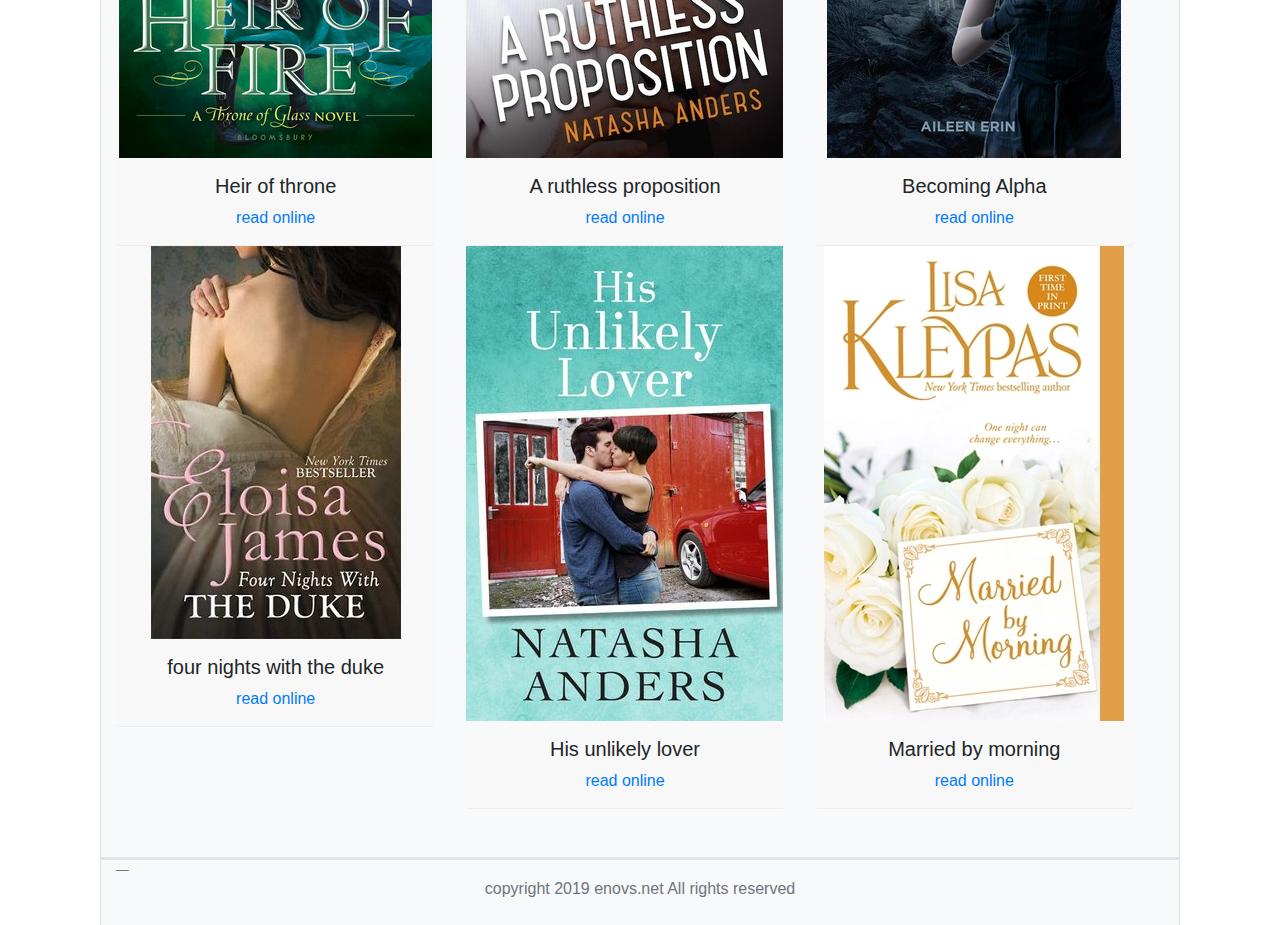
<file: mostread.html>
<!DOCTYPE html>
<html lang="en">
<head>
    <meta charset="UTF-8">
    <title>enovs.net</title>
    <link rel="stylesheet" href="https://stackpath.bootstrapcdn.com/bootstrap/4.3.1/css/bootstrap.min.css">
    <script src="https://stackpath.bootstrapcdn.com/bootstrap/4.3.1/js/bootstrap.min.js"></script>
    <script src=" https://stackpath.bootstrapcdn.com/bootstrap/4.3.1/js/bootstrap.bundle.min.js"></script>
    <link rel="stylesheet" href="css/bootstrap.css">
    <link rel="stylesheet" href="main.css">
    <script src="js/bootstrap.js"> </script>
    <script src="js/jquery.min.js"></script>
    <script src="js/popper.min.js"></script>
</head>
<body>
<div class="container-fluid bg-light">
    <nav class="navbar navbar-expand-lg navbar-dark bg-secondary">
        <a href="#" class="navbar-brand">enovs</a>
        <div class="collapse navbar-collapse">
            <ul class="navbar-nav mr-auto mt-2 mt-lg-0" >
                <li class="nav-item">
                    <h5> <a href="index.html" class="nav-link">Home</a></h5>
                </li>

                <br>
                <li class="nav-item">
                    <h5><a href="mostread.html" class="nav-link">most read</a></h5>
                </li>
                <br>
                <li class="nav-item">
                    <h5> <a href="new.html" class="nav-link">new</a></h5>
                </li>
                <br>
                <li class="nav-item">
                    <div class="dropdown">
                        <button class="dropbtn">Categories</button>
                        <div class="dropdown-content">
                            <a href="billionaire.html">Billionaire</a>
                            <a href="fantasy.html">Fantasy</a>
                            <a href="youngadult.html">Young Adult</a>
                        </div>
                    </div>
                </li>

            </ul>
            <form action="#" class="form-inline my-2 my-lg-0">
                <input type="search" placeholder="book title,series,author" class="form-control mr-sm-2">
                <button class="btn btn-outline-primary my-2 my-sm-0" type="submit">Search book</button>
            </form>
        </div>

    </nav>
    <br><br>
    <div class="row container-fluid">
     <h4 class="title">
       <span class="pull-left"><span class="text"><strong>Most</strong> Read</span></span>
       <span class="pull-right"></span>
     </h4>

            <div class="row">
                <div class="col">
                    <div class="product-box">
                        <p><a href="#"><img src="images/mine-till-midnight-the-hathaways-1.jpg" alt="loading" /></a></p>
                        <h5 class="title">mine till midnight</h5>
                        <a href="https://allnovel.net/a-husband-s-regret-unwanted-2.html" class="title" class="category">read online</a>
                    </div>
                </div>
                <div class="col">
                    <div class="product-box">
                        <p><a href="#"><img src="images/the-wedding-lairds-fiancees-2.jpg" alt="loading" /></a></p>
                        <h5 class="title">The Wedding</h5>
                        <a href="https://allnovel.net/a-husband-s-regret-unwanted-2.html" class="category">read online</a>
                    </div>
                </div>
                <div class="col">
                    <div class="product-box">
                        <p><a href="#"><img src="images/the-secret-highlands-lairds-1.jpg" alt="loading" /></a></p>
                        <h5 class="title">The Secret</h5>
                        <a href="https://allnovel.net/a-husband-s-regret-unwanted-2.html" class="category">read online</a>
                    </div>
                </div>
                <div class="col">
                    <div class="product-box">
                        <p><a href="#"><img src="images/tempt-me-at-twilight-the-hathaways-3.jpg" alt="loading" /></a></p>
                        <h5 class="title">Tempt me at twilight</h5>
                        <a href="https://allnovel.net/a-husband-s-regret-unwanted-2.html" class="category">read online</a>
                    </div>
                </div>
                <div class="col">
                    <div class="product-box">
                        <p><a href="#"><img src="images/reaper-s-legacy-reapers-mc-2.jpg" alt="loading" /></a></p>
                        <h5 class="title">reaper's legacy</h5>
                        <a href="https://allnovel.net/a-husband-s-regret-unwanted-2.html" class="category">read online</a>
                    </div>
                </div>
                <div class="col">
                    <div class="product-box">
                        <p><a href="#"><img src="images/seduce-me-at-sunrise-the-hathaways-2.jpg" alt="loading" /></a></p>
                        <h5 class="title">Seduce me at sunrise</h5>
                        <a href="https://allnovel.net/a-husband-s-regret-unwanted-2.html" class="category">read online</a>
                    </div>
                </div>

                <div class="col">
                    <div class="product-box">
                        <p><a href="#"><img src="images/heir-of-fire-throne-of-glass-3.jpg" alt="loading" /></a></p>
                        <h5 class="title">Heir of throne</h5>
                        <a href="https://allnovel.net/a-husband-s-regret-unwanted-2.html" class="category">read online</a>
                    </div>
                </div>
                <div class="col">
                    <div class="product-box">
                        <p><a href="#"><img src="images/a-ruthless-proposition.jpg" alt="loading" /></a></p>
                        <h5 class="title">A ruthless proposition</h5>
                        <a href="https://allnovel.net/a-husband-s-regret-unwanted-2.html" class="category">read online</a>
                    </div>
                </div>
                <div class="col">
                    <div class="product-box">
                        <p><a href="#"><img src="images/becoming-alpha-alpha-girl-1.jpg" alt="loading" /></a></p>
                        <h5 class="title">Becoming Alpha</h5>
                        <a href="https://allnovel.net/a-husband-s-regret-unwanted-2.html" class="category">read online</a>
                    </div>
                </div>
                <div class="col">
                    <div class="product-box">
                        <p><a href="#"><img src="images/four-nights-with-the-duke-desperate-duchesses-8.jpg" alt="loading" /></a></p>
                        <h5 class="title">four nights with the duke</h5>
                        <a href="https://allnovel.net/a-husband-s-regret-unwanted-2.html" class="category">read online</a>
                    </div>
                </div>
                <div class="col">
                    <div class="product-box">
                        <p><a href="#"><img src="images/his-unlikely-lover-unwanted-3.jpg" alt="loading" /></a></p>
                        <h5 class="title">His unlikely lover</h5>
                        <a href="https://allnovel.net/a-husband-s-regret-unwanted-2.html" class="category">read online</a>
                    </div>
                </div>
                <div class="col">
                    <div class="product-box">
                        <p><a href="#"><img src="images/married-by-morning-the-hathaways-4.jpg" alt="loading" /></a></p>
                        <h5 class="title">Married by morning</h5>
                        <a href="https://allnovel.net/a-husband-s-regret-unwanted-2.html" class="category">read online</a>
                    </div>
                </div>

            </div>
        <br><br>
        </div>
    </div>
<div class="footer blockquote-footer container-fluid bg-light">
    <br>
    <span class="text-md-center"><h6 align="center"> copyright 2019 enovs.net All rights reserved</h6></span>
    <br>
</div>


</body>
</html>
</file>
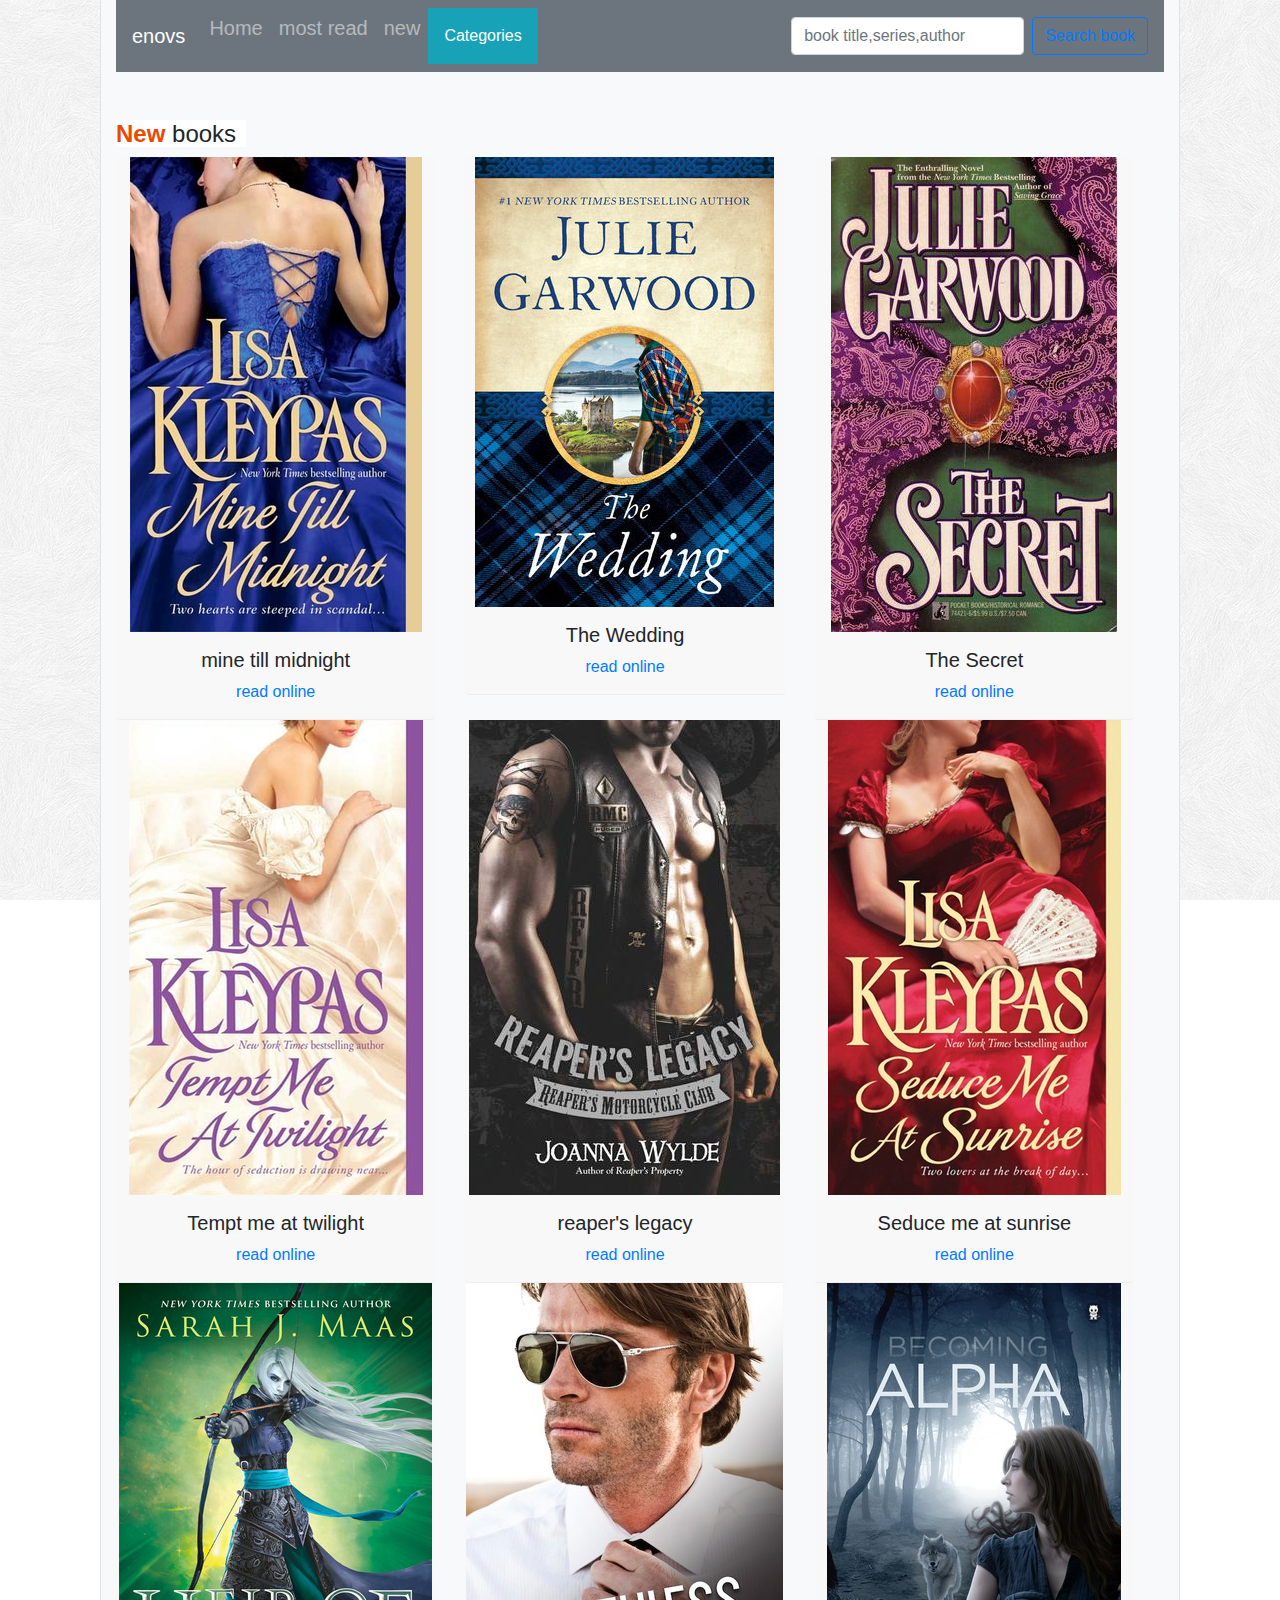
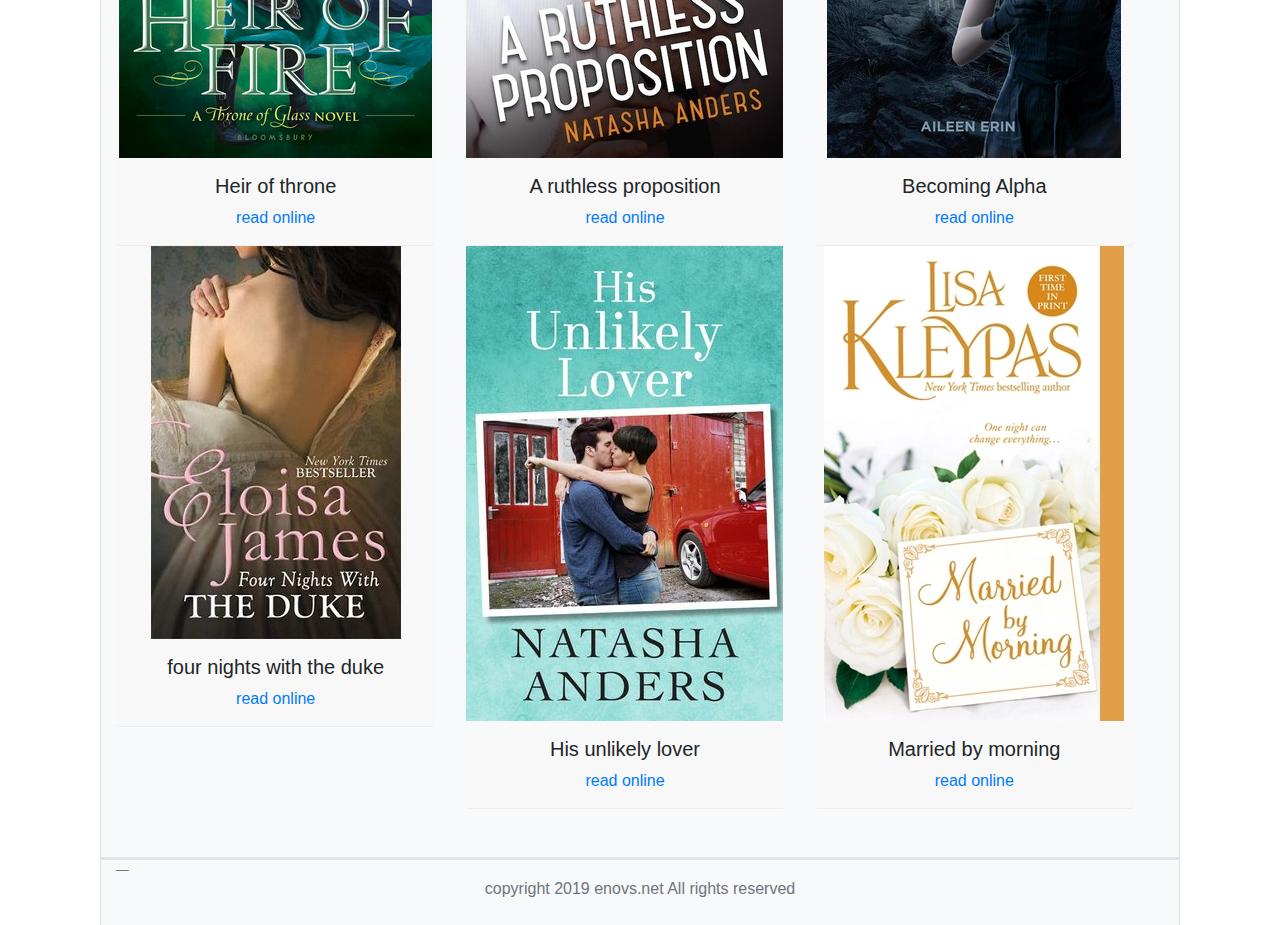
<file: new.html>
<!DOCTYPE html>
<html lang="en">
<head>
    <meta charset="UTF-8">
    <title>enovs.net</title>
    <link rel="stylesheet" href="https://stackpath.bootstrapcdn.com/bootstrap/4.3.1/css/bootstrap.min.css">
    <script src="https://stackpath.bootstrapcdn.com/bootstrap/4.3.1/js/bootstrap.min.js"></script>
    <script src=" https://stackpath.bootstrapcdn.com/bootstrap/4.3.1/js/bootstrap.bundle.min.js"></script>
    <link rel="stylesheet" href="css/bootstrap.css">
    <link rel="stylesheet" href="main.css">
    <script src="js/bootstrap.js"> </script>
    <script src="js/jquery.min.js"></script>
    <script src="js/popper.min.js"></script>
</head>
<body>
<div class="container-fluid bg-light">
    <nav class="navbar navbar-expand-lg navbar-dark bg-secondary">
        <a href="#" class="navbar-brand">enovs</a>
        <div class="collapse navbar-collapse">
            <ul class="navbar-nav mr-auto mt-2 mt-lg-0" >
                <li class="nav-item">
                    <h5> <a href="index.html" class="nav-link">Home</a></h5>
                </li>

                <br>
                <li class="nav-item">
                    <h5><a href="mostread.html" class="nav-link">most read</a></h5>
                </li>
                <br>
                <li class="nav-item">
                    <h5> <a href="new.html" class="nav-link">new</a></h5>
                </li>
                <br>
                <li class="nav-item">
                    <div class="dropdown">
                        <button class="dropbtn">Categories</button>
                        <div class="dropdown-content">
                            <a href="billionaire.html">Billionaire</a>
                            <a href="fantasy.html">Fantasy</a>
                            <a href="youngadult.html">Young Adult</a>
                        </div>
                    </div>
                </li>

            </ul>
            <form action="#" class="form-inline my-2 my-lg-0">
                <input type="search" placeholder="book title,series,author" class="form-control mr-sm-2">
                <button class="btn btn-outline-primary my-2 my-sm-0" type="submit">Search book</button>
            </form>
        </div>

    </nav>
    <br><br>
    <div class="row container-fluid">
     <h4 class="title">
       <span class="pull-left"><span class="text"><strong>New</strong> books</span></span>
       <span class="pull-right"></span>
     </h4>

            <div class="row">
                <div class="col">
                    <div class="product-box">
                        <p><a href="#"><img src="images/mine-till-midnight-the-hathaways-1.jpg" alt="loading" /></a></p>
                        <h5 class="title">mine till midnight</h5>
                        <a href="https://allnovel.net/a-husband-s-regret-unwanted-2.html" class="title" class="category">read online</a>
                    </div>
                </div>
                <div class="col">
                    <div class="product-box">
                        <p><a href="#"><img src="images/the-wedding-lairds-fiancees-2.jpg" alt="loading" /></a></p>
                        <h5 class="title">The Wedding</h5>
                        <a href="https://allnovel.net/a-husband-s-regret-unwanted-2.html" class="category">read online</a>
                    </div>
                </div>
                <div class="col">
                    <div class="product-box">
                        <p><a href="#"><img src="images/the-secret-highlands-lairds-1.jpg" alt="loading" /></a></p>
                        <h5 class="title">The Secret</h5>
                        <a href="https://allnovel.net/a-husband-s-regret-unwanted-2.html" class="category">read online</a>
                    </div>
                </div>
                <div class="col">
                    <div class="product-box">
                        <p><a href="#"><img src="images/tempt-me-at-twilight-the-hathaways-3.jpg" alt="loading" /></a></p>
                        <h5 class="title">Tempt me at twilight</h5>
                        <a href="https://allnovel.net/a-husband-s-regret-unwanted-2.html" class="category">read online</a>
                    </div>
                </div>
                <div class="col">
                    <div class="product-box">
                        <p><a href="#"><img src="images/reaper-s-legacy-reapers-mc-2.jpg" alt="loading" /></a></p>
                        <h5 class="title">reaper's legacy</h5>
                        <a href="https://allnovel.net/a-husband-s-regret-unwanted-2.html" class="category">read online</a>
                    </div>
                </div>
                <div class="col">
                    <div class="product-box">
                        <p><a href="#"><img src="images/seduce-me-at-sunrise-the-hathaways-2.jpg" alt="loading" /></a></p>
                        <h5 class="title">Seduce me at sunrise</h5>
                        <a href="https://allnovel.net/a-husband-s-regret-unwanted-2.html" class="category">read online</a>
                    </div>
                </div>

                <div class="col">
                    <div class="product-box">
                        <p><a href="#"><img src="images/heir-of-fire-throne-of-glass-3.jpg" alt="loading" /></a></p>
                        <h5 class="title">Heir of throne</h5>
                        <a href="https://allnovel.net/a-husband-s-regret-unwanted-2.html" class="category">read online</a>
                    </div>
                </div>
                <div class="col">
                    <div class="product-box">
                        <p><a href="#"><img src="images/a-ruthless-proposition.jpg" alt="loading" /></a></p>
                        <h5 class="title">A ruthless proposition</h5>
                        <a href="https://allnovel.net/a-husband-s-regret-unwanted-2.html" class="category">read online</a>
                    </div>
                </div>
                <div class="col">
                    <div class="product-box">
                        <p><a href="#"><img src="images/becoming-alpha-alpha-girl-1.jpg" alt="loading" /></a></p>
                        <h5 class="title">Becoming Alpha</h5>
                        <a href="https://allnovel.net/a-husband-s-regret-unwanted-2.html" class="category">read online</a>
                    </div>
                </div>
                <div class="col">
                    <div class="product-box">
                        <p><a href="#"><img src="images/four-nights-with-the-duke-desperate-duchesses-8.jpg" alt="loading" /></a></p>
                        <h5 class="title">four nights with the duke</h5>
                        <a href="https://allnovel.net/a-husband-s-regret-unwanted-2.html" class="category">read online</a>
                    </div>
                </div>
                <div class="col">
                    <div class="product-box">
                        <p><a href="#"><img src="images/his-unlikely-lover-unwanted-3.jpg" alt="loading" /></a></p>
                        <h5 class="title">His unlikely lover</h5>
                        <a href="https://allnovel.net/a-husband-s-regret-unwanted-2.html" class="category">read online</a>
                    </div>
                </div>
                <div class="col">
                    <div class="product-box">
                        <p><a href="#"><img src="images/married-by-morning-the-hathaways-4.jpg" alt="loading" /></a></p>
                        <h5 class="title">Married by morning</h5>
                        <a href="https://allnovel.net/a-husband-s-regret-unwanted-2.html" class="category">read online</a>
                    </div>
                </div>

            </div>
        <br><br>
        </div>
    </div>
<div class="footer blockquote-footer container-fluid bg-light">
    <br>
    <span class="text-md-center"><h6 align="center"> copyright 2019 enovs.net All rights reserved</h6></span>
    <br>
</div>


</body>
</html>
</file>
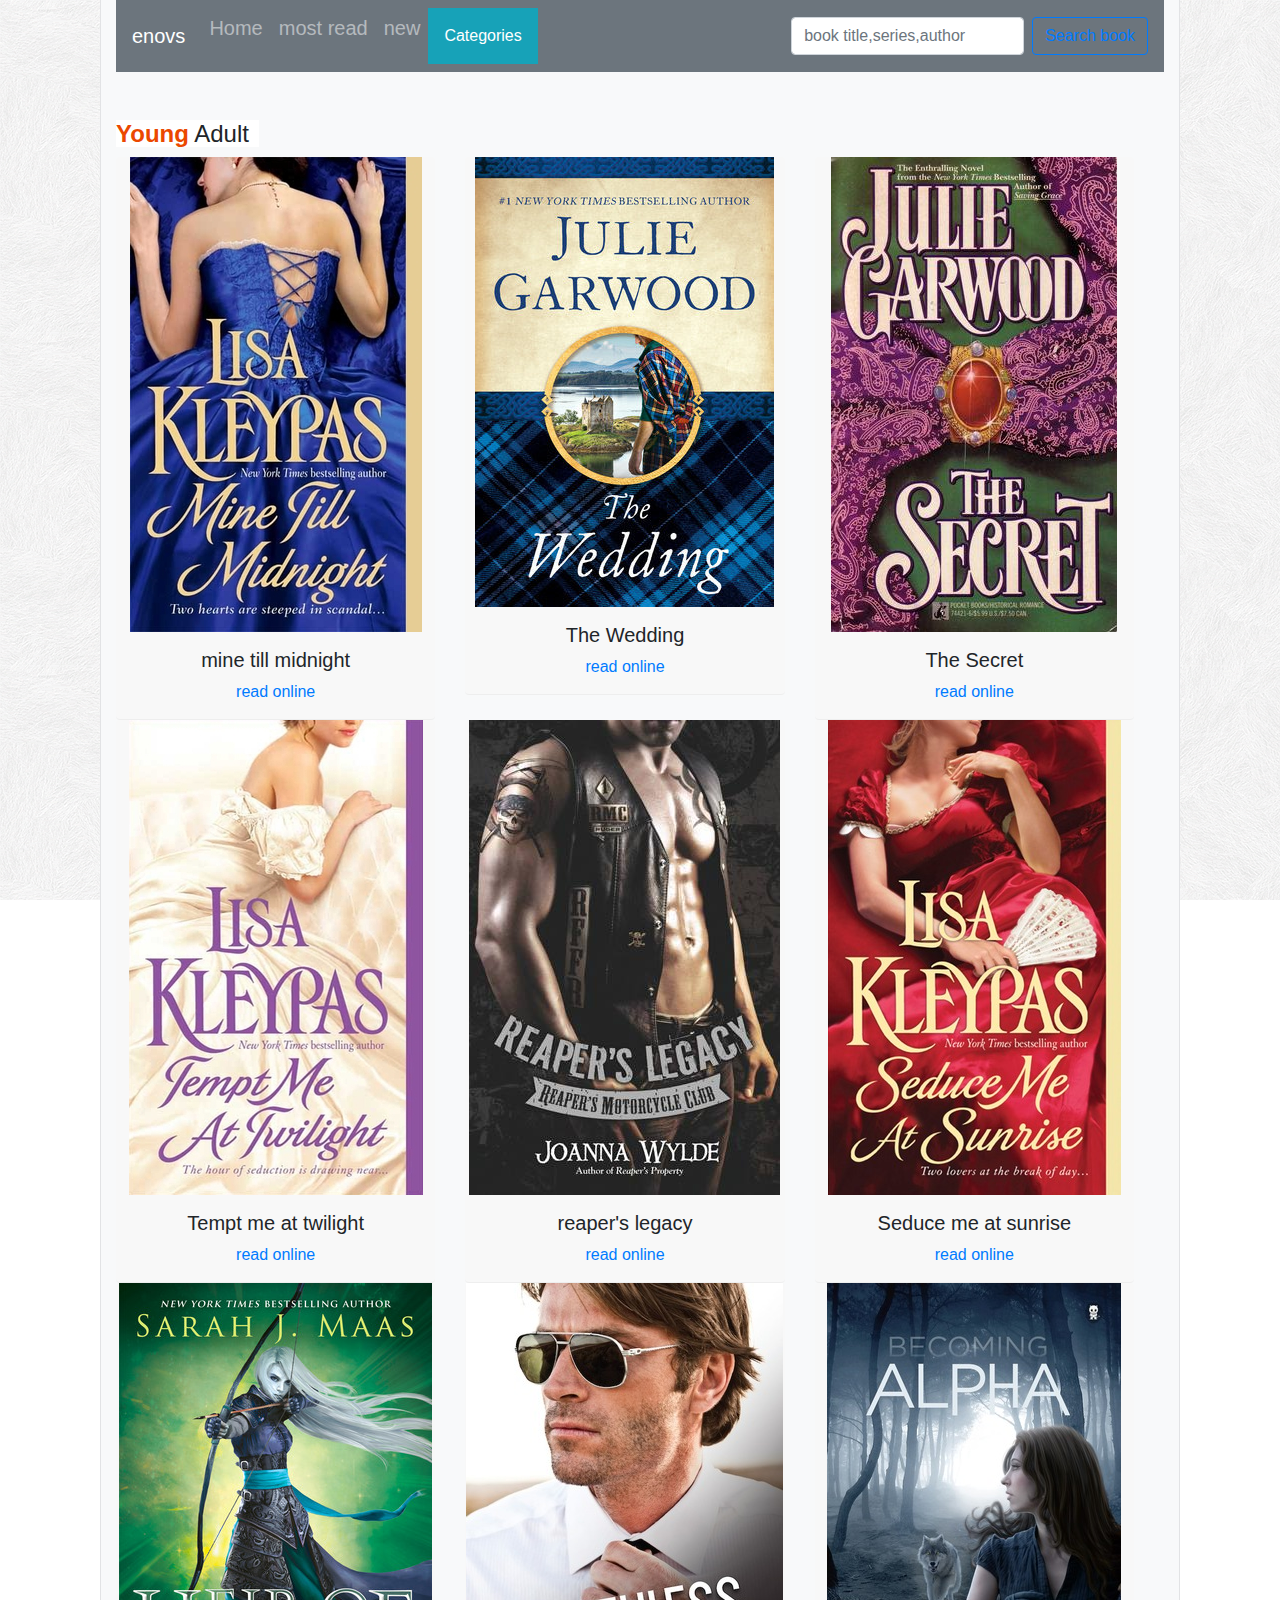
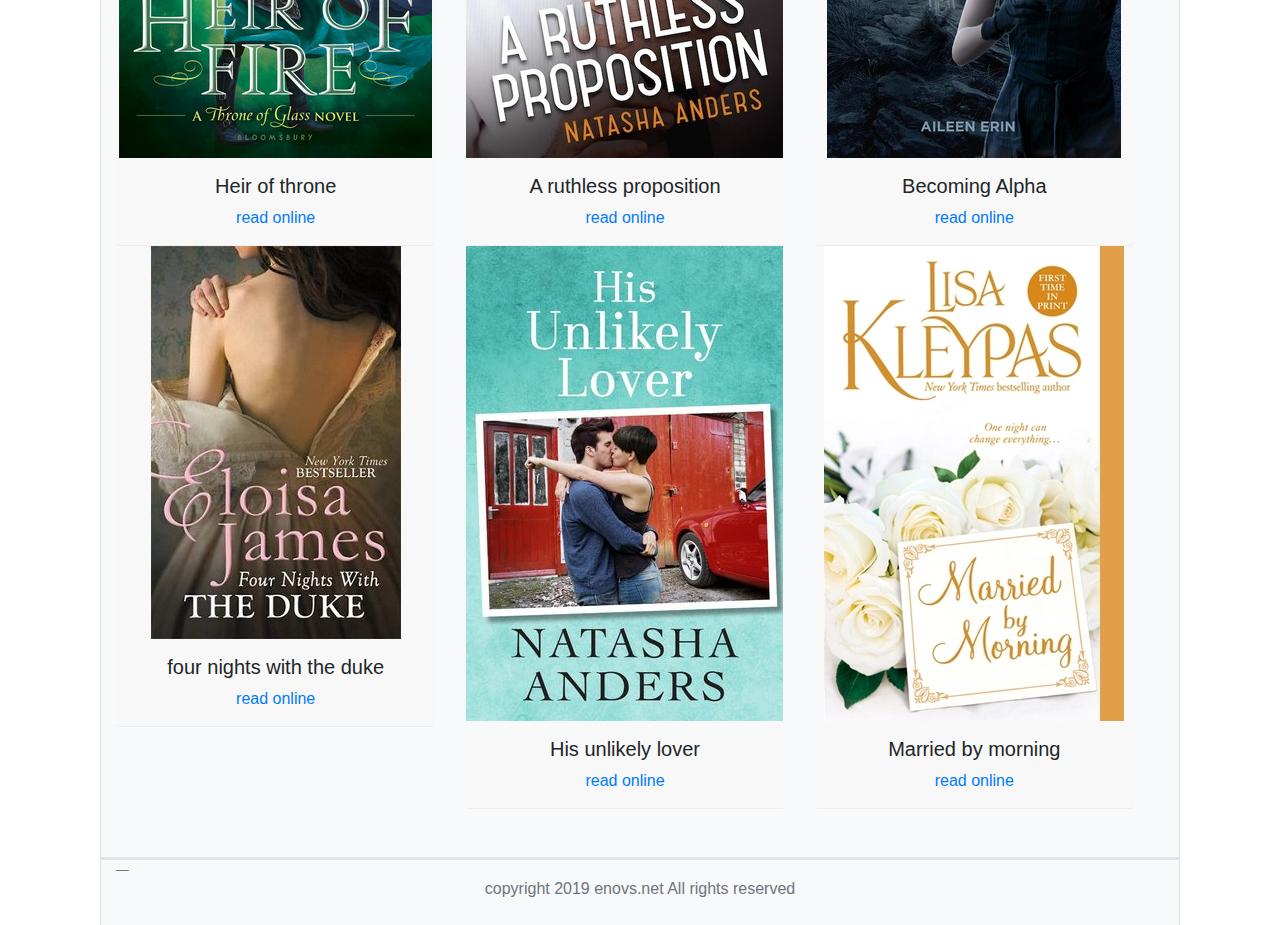
<file: youngadult.html>
<!DOCTYPE html>
<html lang="en">
<head>
    <meta charset="UTF-8">
    <title>enovs.net</title>
    <link rel="stylesheet" href="https://stackpath.bootstrapcdn.com/bootstrap/4.3.1/css/bootstrap.min.css">
    <script src="https://stackpath.bootstrapcdn.com/bootstrap/4.3.1/js/bootstrap.min.js"></script>
    <script src=" https://stackpath.bootstrapcdn.com/bootstrap/4.3.1/js/bootstrap.bundle.min.js"></script>
    <link rel="stylesheet" href="css/bootstrap.css">
    <link rel="stylesheet" href="main.css">
    <script src="js/bootstrap.js"> </script>
    <script src="js/jquery.min.js"></script>
    <script src="js/popper.min.js"></script>
</head>
<body>
<div class="container-fluid bg-light">
    <nav class="navbar navbar-expand-lg navbar-dark bg-secondary">
        <a href="#" class="navbar-brand">enovs</a>
        <div class="collapse navbar-collapse">
            <ul class="navbar-nav mr-auto mt-2 mt-lg-0" >
                <li class="nav-item">
                    <h5> <a href="index.html" class="nav-link">Home</a></h5>
                </li>

                <br>
                <li class="nav-item">
                    <h5><a href="mostread.html" class="nav-link">most read</a></h5>
                </li>
                <br>
                <li class="nav-item">
                    <h5> <a href="new.html" class="nav-link">new</a></h5>
                </li>
                <br>
                <li class="nav-item">
                    <div class="dropdown">
                        <button class="dropbtn">Categories</button>
                        <div class="dropdown-content">
                            <a href="billionaire.html">Billionaire</a>
                            <a href="fantasy.html">Fantasy</a>
                            <a href="youngadult.html">Young Adult</a>
                        </div>
                    </div>
                </li>

            </ul>
            <form action="#" class="form-inline my-2 my-lg-0">
                <input type="search" placeholder="book title,series,author" class="form-control mr-sm-2">
                <button class="btn btn-outline-primary my-2 my-sm-0" type="submit">Search book</button>
            </form>
        </div>

    </nav>
    <br><br>
    <div class="row container-fluid">
     <h4 class="title">
       <span class="pull-left"><span class="text"><strong>Young</strong> Adult</span></span>
       <span class="pull-right"></span>
     </h4>

            <div class="row">
                <div class="col">
                    <div class="product-box">
                        <p><a href="#"><img src="images/mine-till-midnight-the-hathaways-1.jpg" alt="loading" /></a></p>
                        <h5 class="title">mine till midnight</h5>
                        <a href="https://allnovel.net/a-husband-s-regret-unwanted-2.html" class="title" class="category">read online</a>
                    </div>
                </div>
                <div class="col">
                    <div class="product-box">
                        <p><a href="#"><img src="images/the-wedding-lairds-fiancees-2.jpg" alt="loading" /></a></p>
                        <h5 class="title">The Wedding</h5>
                        <a href="https://allnovel.net/a-husband-s-regret-unwanted-2.html" class="category">read online</a>
                    </div>
                </div>
                <div class="col">
                    <div class="product-box">
                        <p><a href="#"><img src="images/the-secret-highlands-lairds-1.jpg" alt="loading" /></a></p>
                        <h5 class="title">The Secret</h5>
                        <a href="https://allnovel.net/a-husband-s-regret-unwanted-2.html" class="category">read online</a>
                    </div>
                </div>
                <div class="col">
                    <div class="product-box">
                        <p><a href="#"><img src="images/tempt-me-at-twilight-the-hathaways-3.jpg" alt="loading" /></a></p>
                        <h5 class="title">Tempt me at twilight</h5>
                        <a href="https://allnovel.net/a-husband-s-regret-unwanted-2.html" class="category">read online</a>
                    </div>
                </div>
                <div class="col">
                    <div class="product-box">
                        <p><a href="#"><img src="images/reaper-s-legacy-reapers-mc-2.jpg" alt="loading" /></a></p>
                        <h5 class="title">reaper's legacy</h5>
                        <a href="https://allnovel.net/a-husband-s-regret-unwanted-2.html" class="category">read online</a>
                    </div>
                </div>
                <div class="col">
                    <div class="product-box">
                        <p><a href="#"><img src="images/seduce-me-at-sunrise-the-hathaways-2.jpg" alt="loading" /></a></p>
                        <h5 class="title">Seduce me at sunrise</h5>
                        <a href="https://allnovel.net/a-husband-s-regret-unwanted-2.html" class="category">read online</a>
                    </div>
                </div>

                <div class="col">
                    <div class="product-box">
                        <p><a href="#"><img src="images/heir-of-fire-throne-of-glass-3.jpg" alt="loading" /></a></p>
                        <h5 class="title">Heir of throne</h5>
                        <a href="https://allnovel.net/a-husband-s-regret-unwanted-2.html" class="category">read online</a>
                    </div>
                </div>
                <div class="col">
                    <div class="product-box">
                        <p><a href="#"><img src="images/a-ruthless-proposition.jpg" alt="loading" /></a></p>
                        <h5 class="title">A ruthless proposition</h5>
                        <a href="https://allnovel.net/a-husband-s-regret-unwanted-2.html" class="category">read online</a>
                    </div>
                </div>
                <div class="col">
                    <div class="product-box">
                        <p><a href="#"><img src="images/becoming-alpha-alpha-girl-1.jpg" alt="loading" /></a></p>
                        <h5 class="title">Becoming Alpha</h5>
                        <a href="https://allnovel.net/a-husband-s-regret-unwanted-2.html" class="category">read online</a>
                    </div>
                </div>
                <div class="col">
                    <div class="product-box">
                        <p><a href="#"><img src="images/four-nights-with-the-duke-desperate-duchesses-8.jpg" alt="loading" /></a></p>
                        <h5 class="title">four nights with the duke</h5>
                        <a href="https://allnovel.net/a-husband-s-regret-unwanted-2.html" class="category">read online</a>
                    </div>
                </div>
                <div class="col">
                    <div class="product-box">
                        <p><a href="#"><img src="images/his-unlikely-lover-unwanted-3.jpg" alt="loading" /></a></p>
                        <h5 class="title">His unlikely lover</h5>
                        <a href="https://allnovel.net/a-husband-s-regret-unwanted-2.html" class="category">read online</a>
                    </div>
                </div>
                <div class="col">
                    <div class="product-box">
                        <p><a href="#"><img src="images/married-by-morning-the-hathaways-4.jpg" alt="loading" /></a></p>
                        <h5 class="title">Married by morning</h5>
                        <a href="https://allnovel.net/a-husband-s-regret-unwanted-2.html" class="category">read online</a>
                    </div>
                </div>

            </div>
        <br><br>
        </div>
    </div>
<div class="footer blockquote-footer container-fluid bg-light">
    <br>
    <span class="text-md-center"><h6 align="center"> copyright 2019 enovs.net All rights reserved</h6></span>
    <br>
</div>


</body>
</html>
</file>
<file: main.css>
.product-box{
    text-align:center;
    padding-bottom:15px;
    position: relative;
    background-color:#f8f8f8;
    border-radius: 4px;;
    border-bottom:1px solid #eee;
}
body{
    font-family: 'Open Sans', arial, tahoma, sans-serif;
    background:url(images/bg.png) repeat 0 0 fixed;
    margin-left:100px;
    margin-right:100px;
    border-left: 1px solid #e2e3e5;
    border-right:1px solid #e2e3e5 ;
}
.about{
    background:url(images/bg.png) no-repeat bottom;
    text-align:center;
    padding:15px 0 20px 0;
    font-size:20px;
    line-height:30px;
}
.content{
    border-bottom:4px solid #fd7e14;
}
.gallery{
    border-top: 4px solid #fd7e14;
}
.footer{
    border-top:3px solid #e2e3e5 ;
}
.product-box img {
    overflow: hidden;
}
.homepage-slider{
    border-bottom:1px dotted #eb4800;
    padding-bottom:1px;
    position: relative;
    top:0;
    z-index:99;
    border-bottom:2px solid #ddd;
    background-color:#efeeed;
    min-height:100px;
}
h4.title span.pull-right{
    background: url(images/line_bar.png) 0 8px repeat-x;
    padding-bottom:5px;
    margin-bottom:15px;
    overflow:hidden;
    text-transform:uppercase;
    font-size:15px;
    min-height:27px;
    width:100%;
}
h4.title.m{
    margin-top:15px;
    overflow:hidden;
    width:100%;
}
h4.title strong{
    color:#eb4800;
}
h4.title span.text{
    background-color:#fff;
    padding-right:10px;
}
.dropbtn {
    background-color: #17a2b8;
    color: white;
    padding: 16px;
    font-size: 16px;
    border: none;
    cursor: pointer;
}

.dropdown {
    position: relative;
    display: inline-block;
}

.dropdown-content {
    display: none;
    position: absolute;
    background-color: #f9f9f9;
    min-width: 160px;
    box-shadow: 0px 8px 16px 0px rgba(0,0,0,0.2);
    z-index: 1;
}

.dropdown-content a {
    color: black;
    padding: 12px 16px;
    text-decoration: none;
    display: block;
}

.dropdown-content a:hover {background-color: #b3d7ff}

.dropdown:hover .dropdown-content {
    display: block;
}
.dropdown:hover .dropbtn {
    background-color: #b3d7ff;
}
</file>
